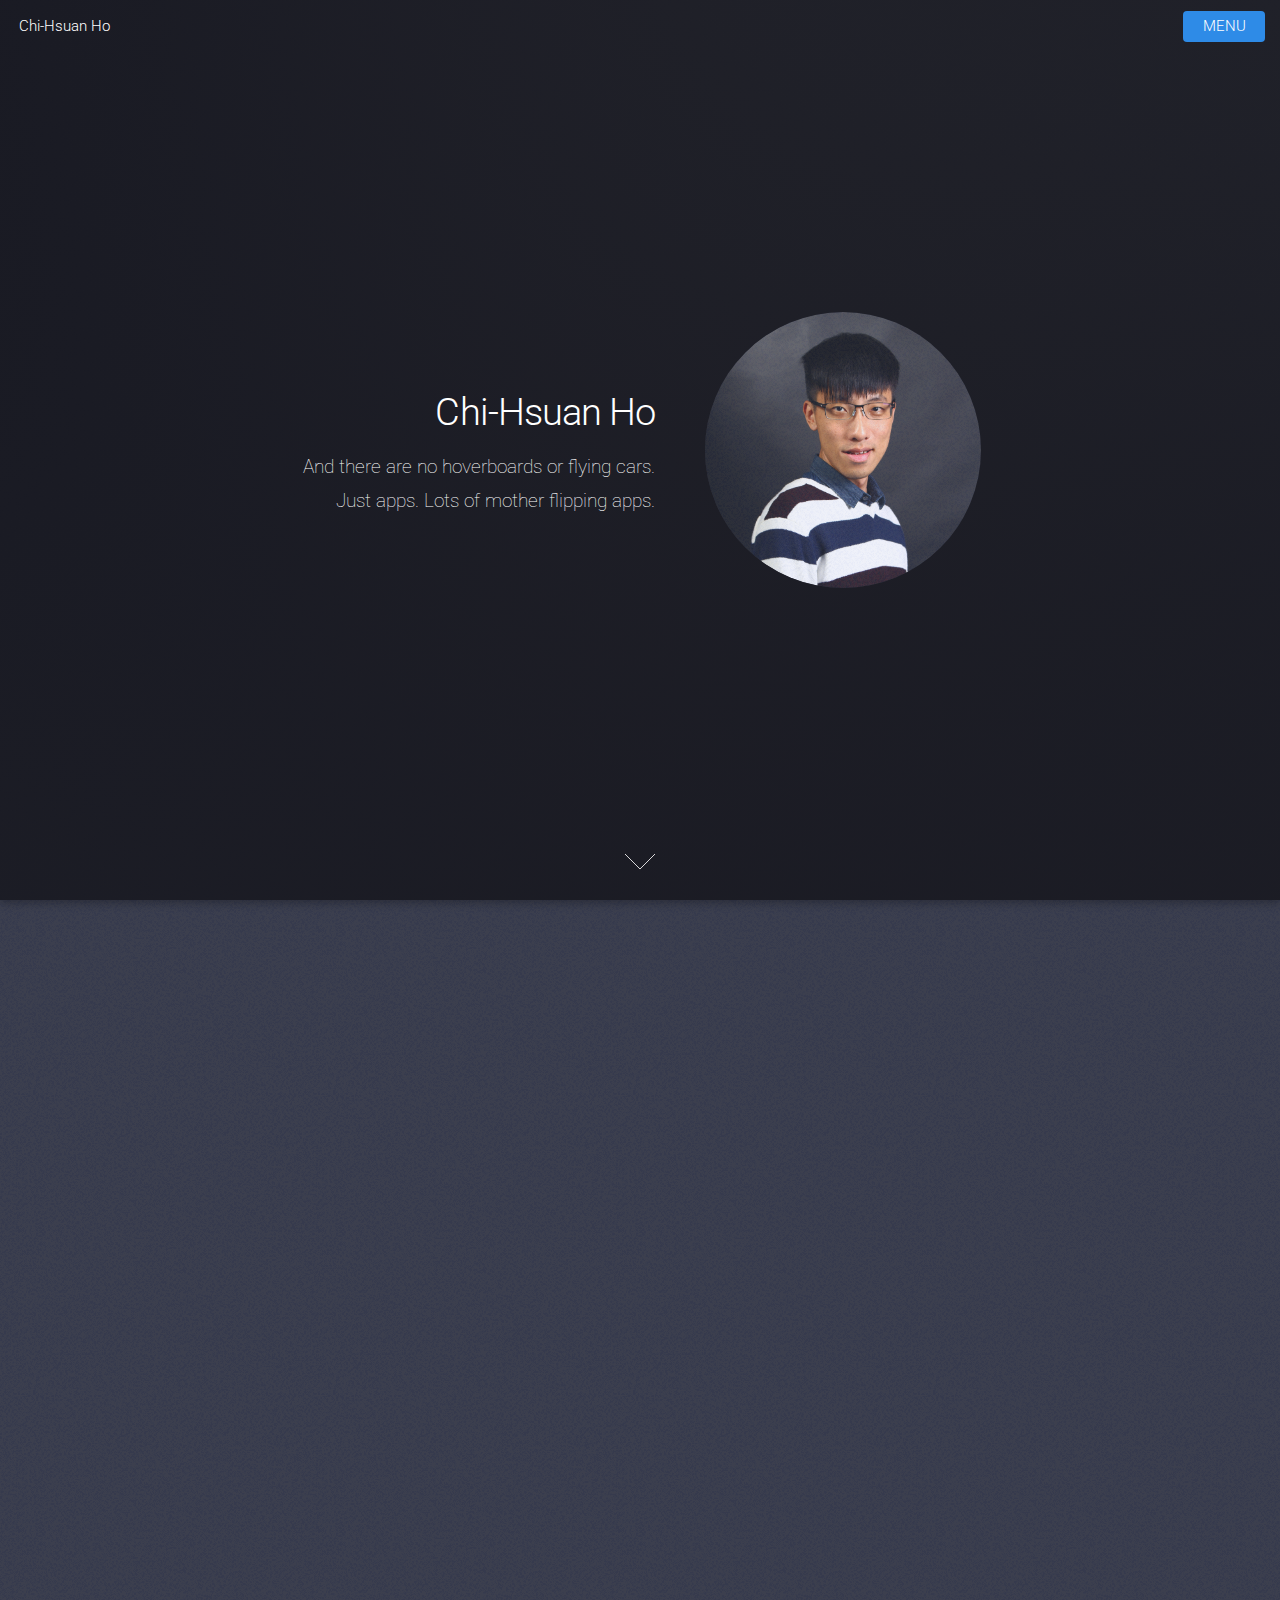
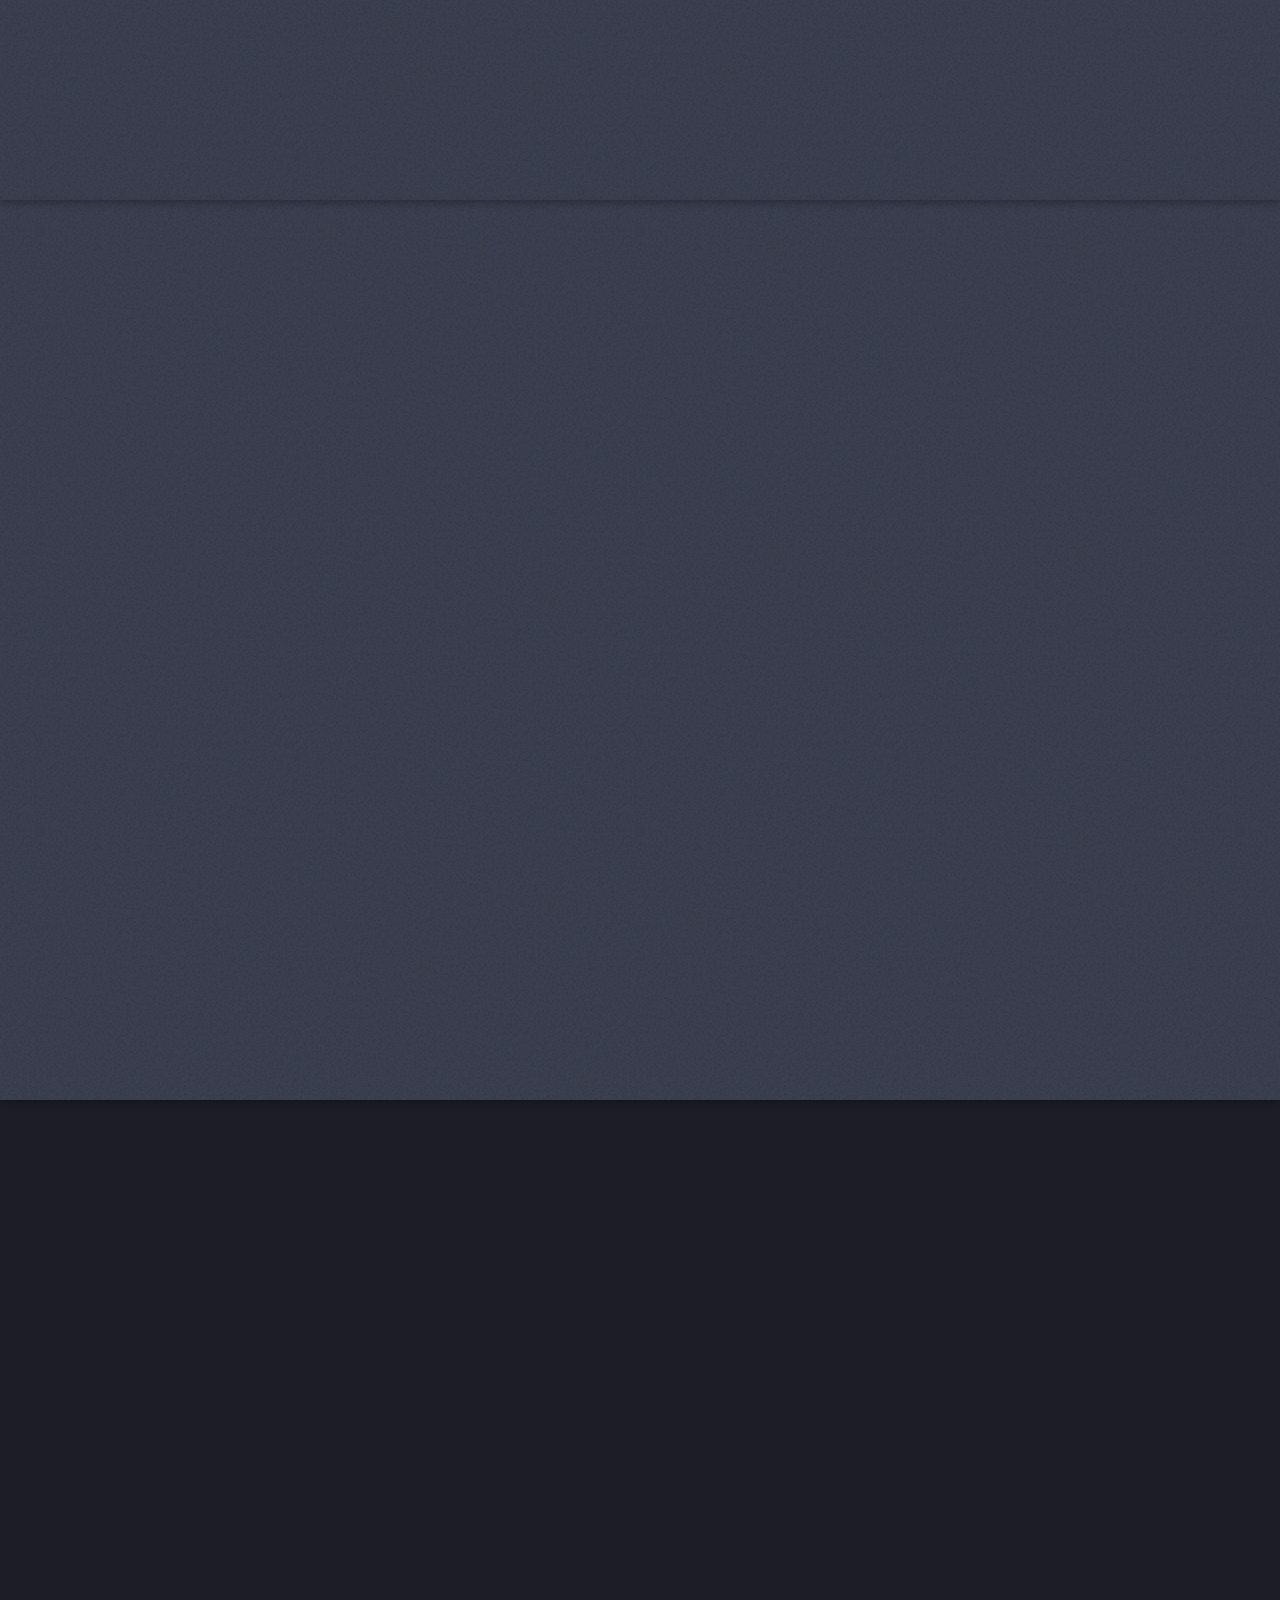
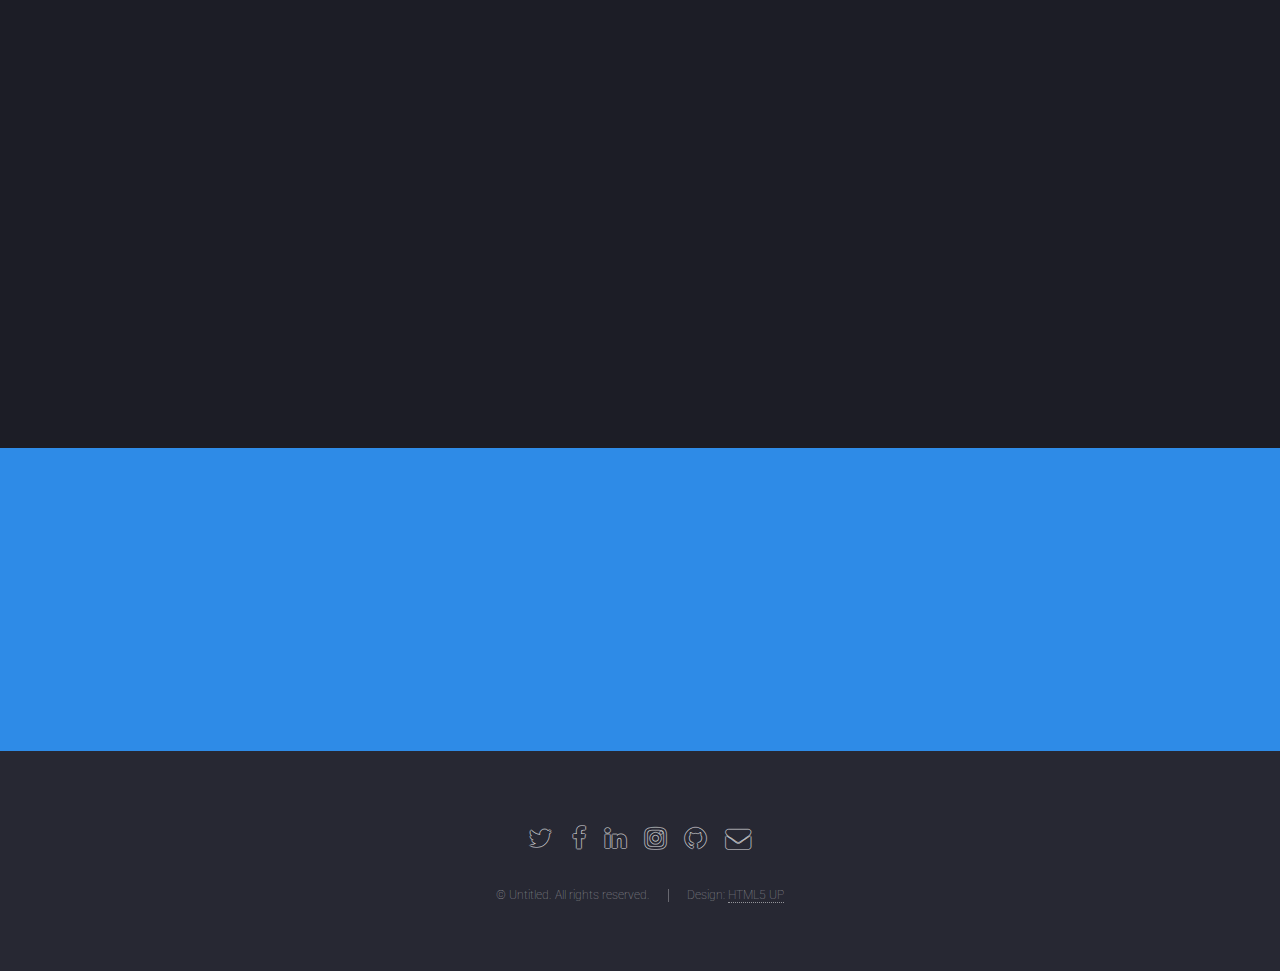
<file: Personal Webpage/landed/index.html>
<!DOCTYPE HTML>
<!--
	Landed by HTML5 UP
	html5up.net | @ajlkn
	Free for personal and commercial use under the CCA 3.0 license (html5up.net/license)
-->
<html>
	<head>
		<title>Chi-Hsuan Ho</title>
		<meta charset="utf-8" />
		<meta name="viewport" content="width=device-width, initial-scale=1, user-scalable=no" />
		<link rel="stylesheet" href="assets/css/main.css" />
		<noscript><link rel="stylesheet" href="assets/css/noscript.css" /></noscript>
	</head>
	<body class="is-preload landing">
		<div id="page-wrapper">

			<!-- Header -->
				<header id="header">
					<h1 id="logo"><a href="index.html">Chi-Hsuan Ho</a></h1>
					<nav id="nav">
						<ul>
							<li>
								<a href="#" class="button primary">MENU</a>
								<ul>
									<li><a href="left-sidebar.html">Left Sidebar</a></li>
									<li><a href="right-sidebar.html">Right Sidebar</a></li>
									<li><a href="no-sidebar.html">No Sidebar</a></li>
									<li>
										<a href="#">Submenu</a>
										<ul>
											<li><a href="#">Option 1</a></li>
											<li><a href="#">Option 2</a></li>
											<li><a href="#">Option 3</a></li>
											<li><a href="#">Option 4</a></li>
										</ul>
									</li>
								</ul>
							</li>
						</ul>
					</nav>
				</header>

			<!-- Banner -->
				<section id="banner">
					<div class="content">
						<header>
							<h2>Chi-Hsuan Ho</h2>
							<p>And there are no hoverboards or flying cars.<br />
							Just apps. Lots of mother flipping apps.</p>
						</header>
						<span class="image"><img src="images/protait.jpg" alt="" /></span>
					</div>
					<a href="#two" class="goto-next scrolly">Next</a>
				</section>

			<!-- One 
				<section id="one" class="spotlight style1 bottom">
					<span class="image fit main"><img src="images/pic02.jpg" alt="" /></span>
					<div class="content">
						<div class="container">
							<div class="row">
								<div class="col-4 col-12-medium">
									<header>
										<h2>Odio faucibus ipsum integer consequat</h2>
										<p>Nascetur eu nibh vestibulum amet gravida nascetur praesent</p>
									</header>
								</div>
								<div class="col-4 col-12-medium">
									<p>Feugiat accumsan lorem eu ac lorem amet sed accumsan donec.
									Blandit orci porttitor semper. Arcu phasellus tortor enim mi
									nisi praesent dolor adipiscing. Integer mi sed nascetur cep aliquet
									augue varius tempus lobortis porttitor accumsan consequat
									adipiscing lorem dolor.</p>
								</div>
								<div class="col-4 col-12-medium">
									<p>Morbi enim nascetur et placerat lorem sed iaculis neque ante
									adipiscing adipiscing metus massa. Blandit orci porttitor semper.
									Arcu phasellus tortor enim mi mi nisi praesent adipiscing. Integer
									mi sed nascetur cep aliquet augue varius tempus. Feugiat lorem
									ipsum dolor nullam.</p>
								</div>
							</div>
						</div>
					</div>
					<a href="#two" class="goto-next scrolly">Next</a>
				</section>
			-->

			<!-- Two -->
				<section id="two" class="spotlight style2 right">
					<span class="image fit main"><img src="images/pic03.jpg" alt="" /></span>
					<div class="content">
						<header>
							<h2>Interdum amet non magna accumsan</h2>
							<p>Nunc commodo accumsan eget id nisi eu col volutpat magna</p>
						</header>
						<p>Feugiat accumsan lorem eu ac lorem amet ac arcu phasellus tortor enim mi mi nisi praesent adipiscing. Integer mi sed nascetur cep aliquet augue varius tempus lobortis porttitor lorem et accumsan consequat adipiscing lorem.</p>
						<ul class="actions">
							<li><a href="#" class="button">Learn More</a></li>
						</ul>
					</div>
					<a href="#three" class="goto-next scrolly">Next</a>
				</section>

			<!-- Three -->
				<section id="three" class="spotlight style3 left">
					<span class="image fit main bottom"><img src="images/pic04.jpg" alt="" /></span>
					<div class="content">
						<header>
							<h2>Interdum felis blandit praesent sed augue</h2>
							<p>Accumsan integer ultricies aliquam vel massa sapien phasellus</p>
						</header>
						<p>Feugiat accumsan lorem eu ac lorem amet ac arcu phasellus tortor enim mi mi nisi praesent adipiscing. Integer mi sed nascetur cep aliquet augue varius tempus lobortis porttitor lorem et accumsan consequat adipiscing lorem.</p>
						<ul class="actions">
							<li><a href="#" class="button">Learn More</a></li>
						</ul>
					</div>
					<a href="#four" class="goto-next scrolly">Next</a>
				</section>

			<!-- Four -->
				<section id="four" class="wrapper style1 special fade-up">
					<div class="container">
						<header class="major">
							<h2>Accumsan sed tempus adipiscing blandit</h2>
							<p>Iaculis ac volutpat vis non enim gravida nisi faucibus posuere arcu consequat</p>
						</header>
						<div class="box alt">
							<div class="row gtr-uniform">
								<section class="col-4 col-6-medium col-12-xsmall">
									<span class="icon alt major fa-area-chart"></span>
									<h3>Ipsum sed commodo</h3>
									<p>Feugiat accumsan lorem eu ac lorem amet accumsan donec. Blandit orci porttitor.</p>
								</section>
								<section class="col-4 col-6-medium col-12-xsmall">
									<span class="icon alt major fa-comment"></span>
									<h3>Eleifend lorem ornare</h3>
									<p>Feugiat accumsan lorem eu ac lorem amet accumsan donec. Blandit orci porttitor.</p>
								</section>
								<section class="col-4 col-6-medium col-12-xsmall">
									<span class="icon alt major fa-flask"></span>
									<h3>Cubilia cep lobortis</h3>
									<p>Feugiat accumsan lorem eu ac lorem amet accumsan donec. Blandit orci porttitor.</p>
								</section>
								<section class="col-4 col-6-medium col-12-xsmall">
									<span class="icon alt major fa-paper-plane"></span>
									<h3>Non semper interdum</h3>
									<p>Feugiat accumsan lorem eu ac lorem amet accumsan donec. Blandit orci porttitor.</p>
								</section>
								<section class="col-4 col-6-medium col-12-xsmall">
									<span class="icon alt major fa-file"></span>
									<h3>Odio laoreet accumsan</h3>
									<p>Feugiat accumsan lorem eu ac lorem amet accumsan donec. Blandit orci porttitor.</p>
								</section>
								<section class="col-4 col-6-medium col-12-xsmall">
									<span class="icon alt major fa-lock"></span>
									<h3>Massa arcu accumsan</h3>
									<p>Feugiat accumsan lorem eu ac lorem amet accumsan donec. Blandit orci porttitor.</p>
								</section>
							</div>
						</div>
						<footer class="major">
							<ul class="actions special">
								<li><a href="#" class="button">Magna sed feugiat</a></li>
							</ul>
						</footer>
					</div>
				</section>

			<!-- Five -->
				<section id="five" class="wrapper style2 special fade">
					<div class="container">
						<header>
							<h2>Magna faucibus lorem diam</h2>
							<p>Ante metus praesent faucibus ante integer id accumsan eleifend</p>
						</header>
						<form method="post" action="#" class="cta">
							<div class="row gtr-uniform gtr-50">
								<div class="col-8 col-12-xsmall"><input type="email" name="email" id="email" placeholder="Your Email Address" /></div>
								<div class="col-4 col-12-xsmall"><input type="submit" value="Get Started" class="fit primary" /></div>
							</div>
						</form>
					</div>
				</section>

			<!-- Footer -->
				<footer id="footer">
					<ul class="icons">
						<li><a href="#" class="icon alt fa-twitter"><span class="label">Twitter</span></a></li>
						<li><a href="#" class="icon alt fa-facebook"><span class="label">Facebook</span></a></li>
						<li><a href="#" class="icon alt fa-linkedin"><span class="label">LinkedIn</span></a></li>
						<li><a href="#" class="icon alt fa-instagram"><span class="label">Instagram</span></a></li>
						<li><a href="#" class="icon alt fa-github"><span class="label">GitHub</span></a></li>
						<li><a href="#" class="icon alt fa-envelope"><span class="label">Email</span></a></li>
					</ul>
					<ul class="copyright">
						<li>&copy; Untitled. All rights reserved.</li><li>Design: <a href="http://html5up.net">HTML5 UP</a></li>
					</ul>
				</footer>

		</div>

		<!-- Scripts -->
			<script src="assets/js/jquery.min.js"></script>
			<script src="assets/js/jquery.scrolly.min.js"></script>
			<script src="assets/js/jquery.dropotron.min.js"></script>
			<script src="assets/js/jquery.scrollex.min.js"></script>
			<script src="assets/js/browser.min.js"></script>
			<script src="assets/js/breakpoints.min.js"></script>
			<script src="assets/js/util.js"></script>
			<script src="assets/js/main.js"></script>

	</body>
</html>
</file>
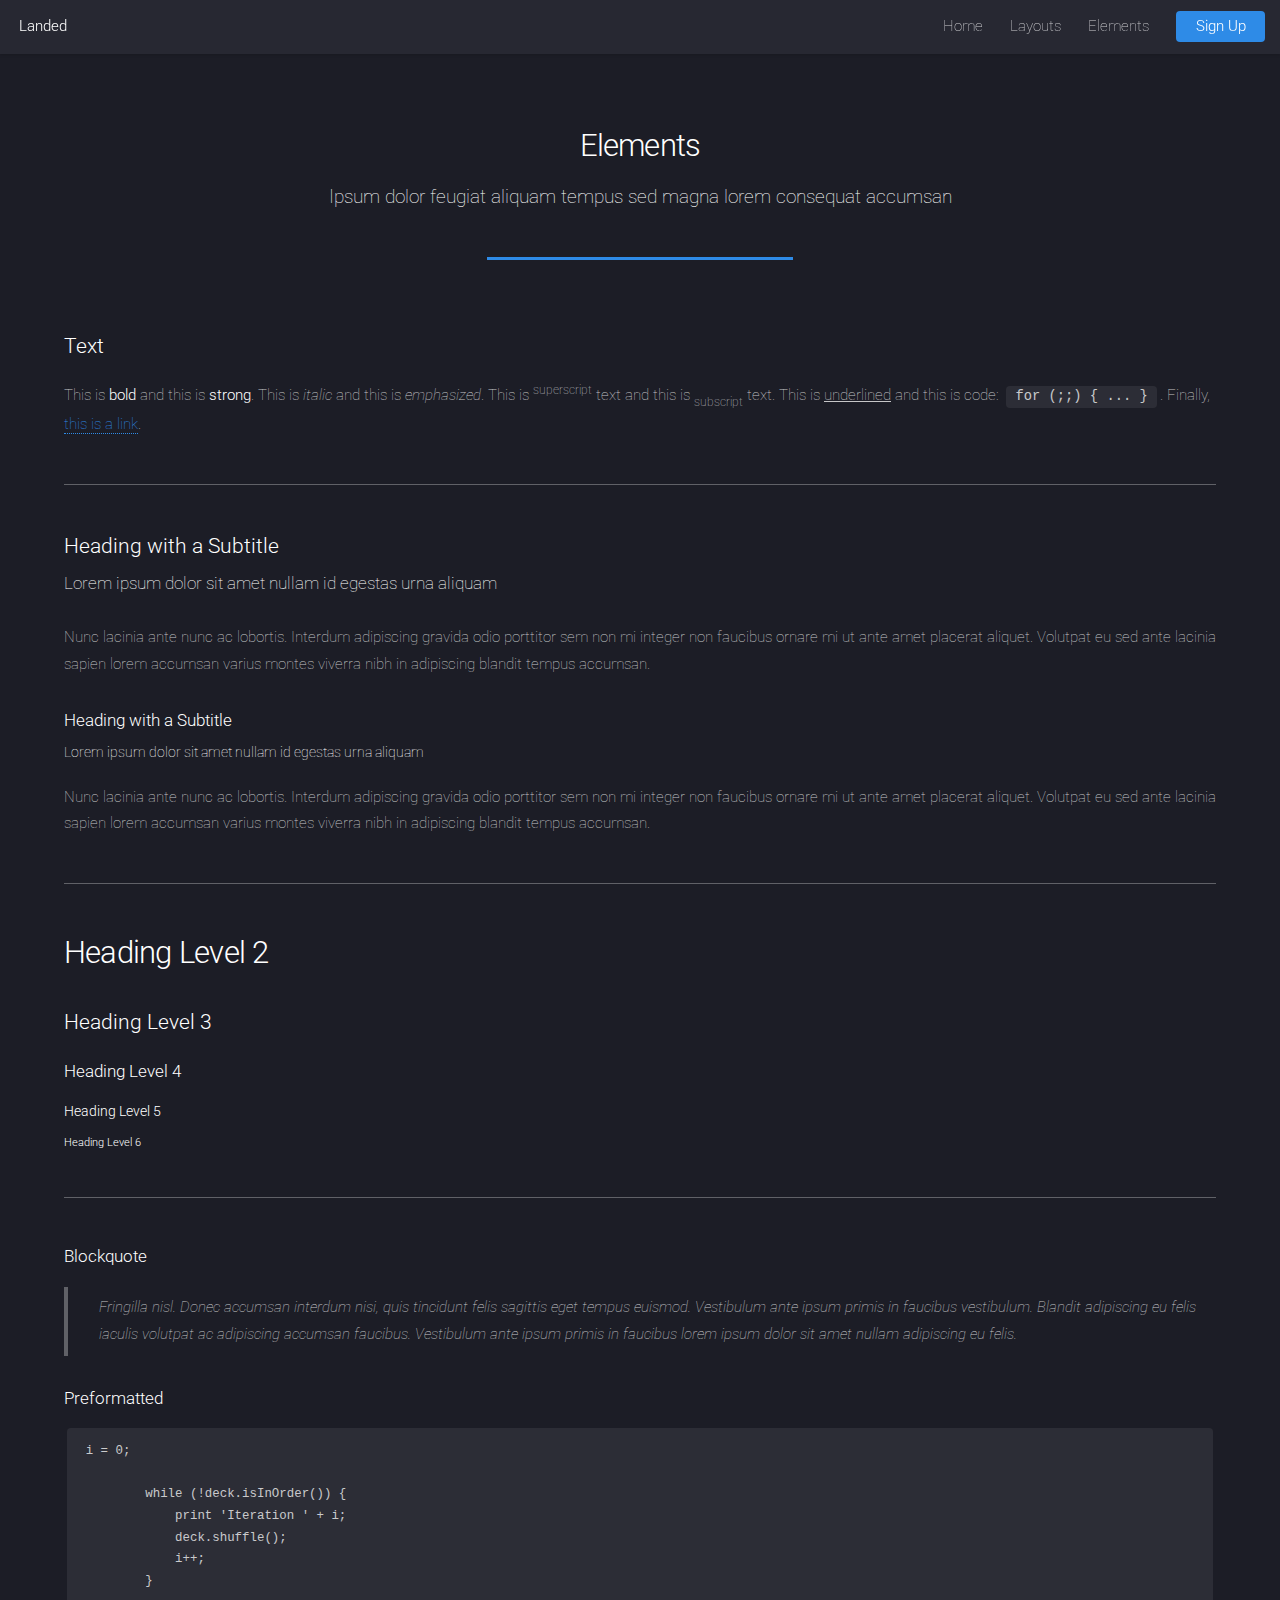
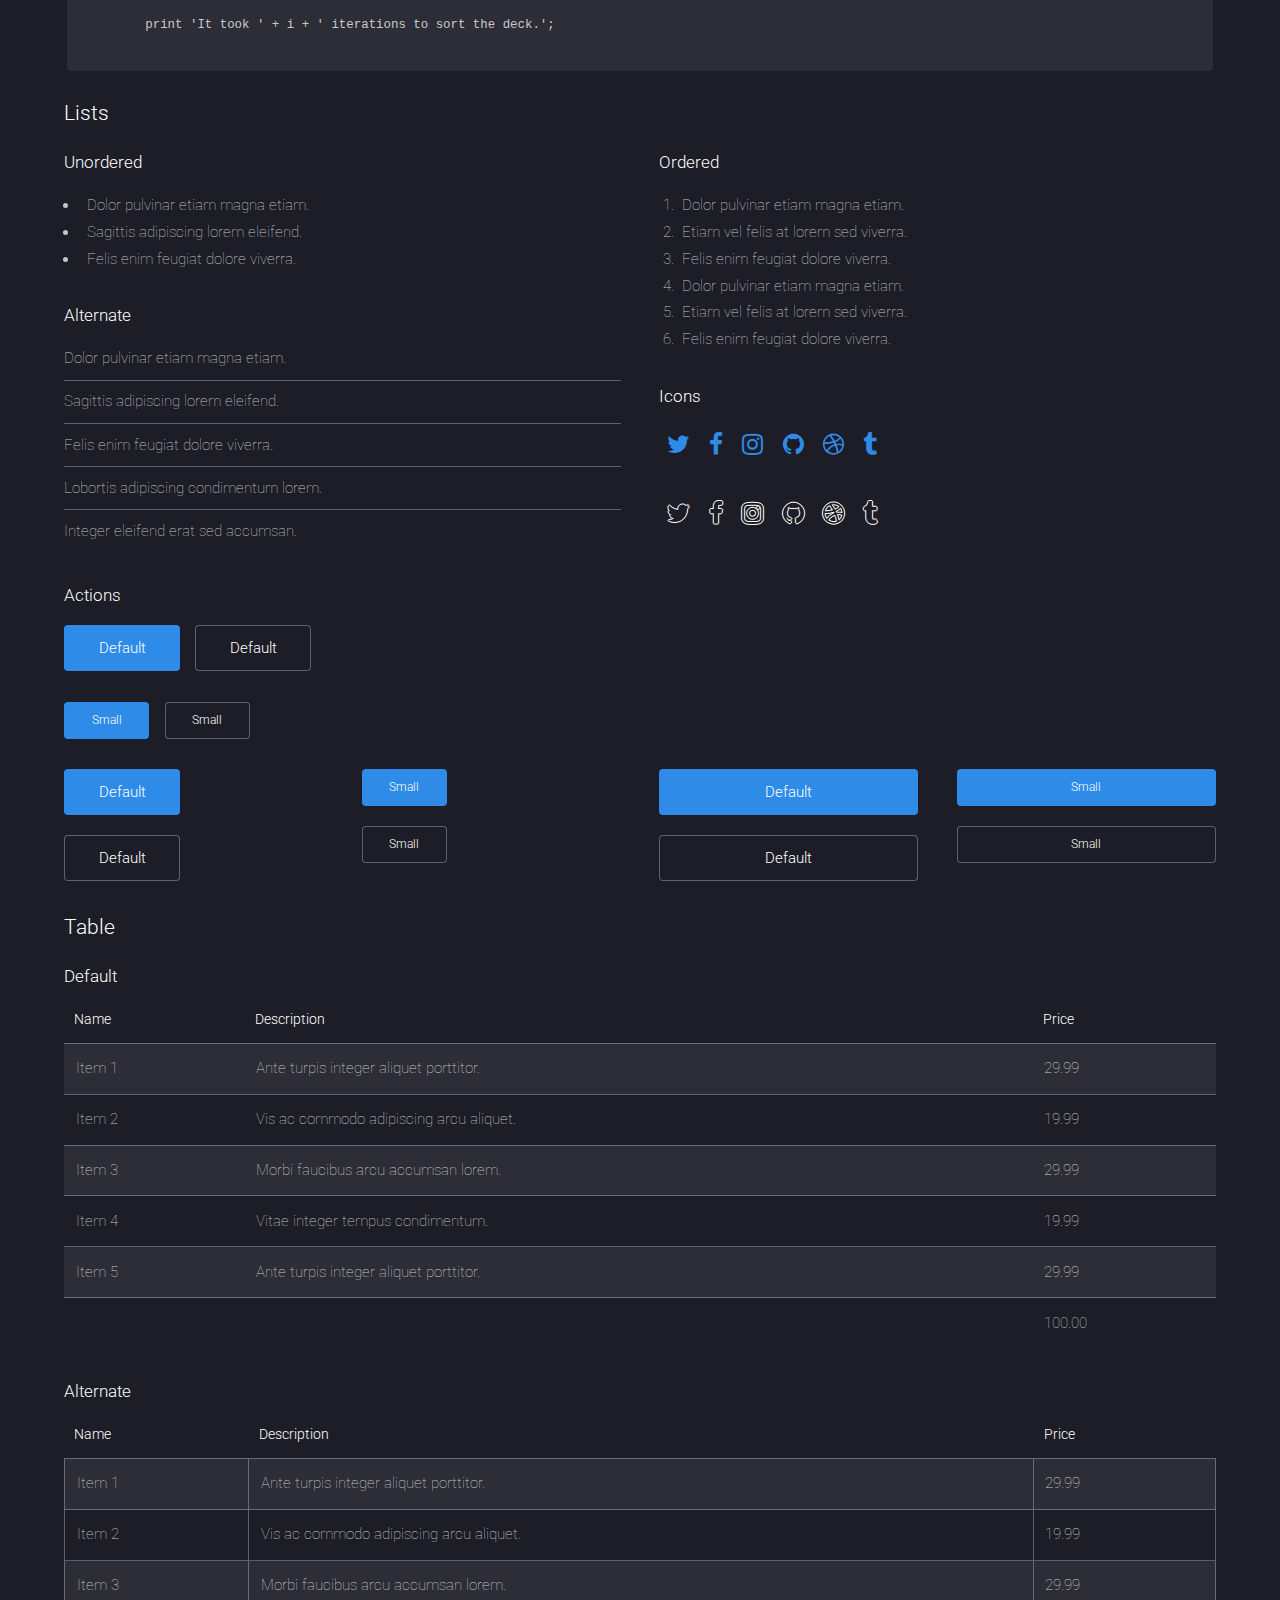
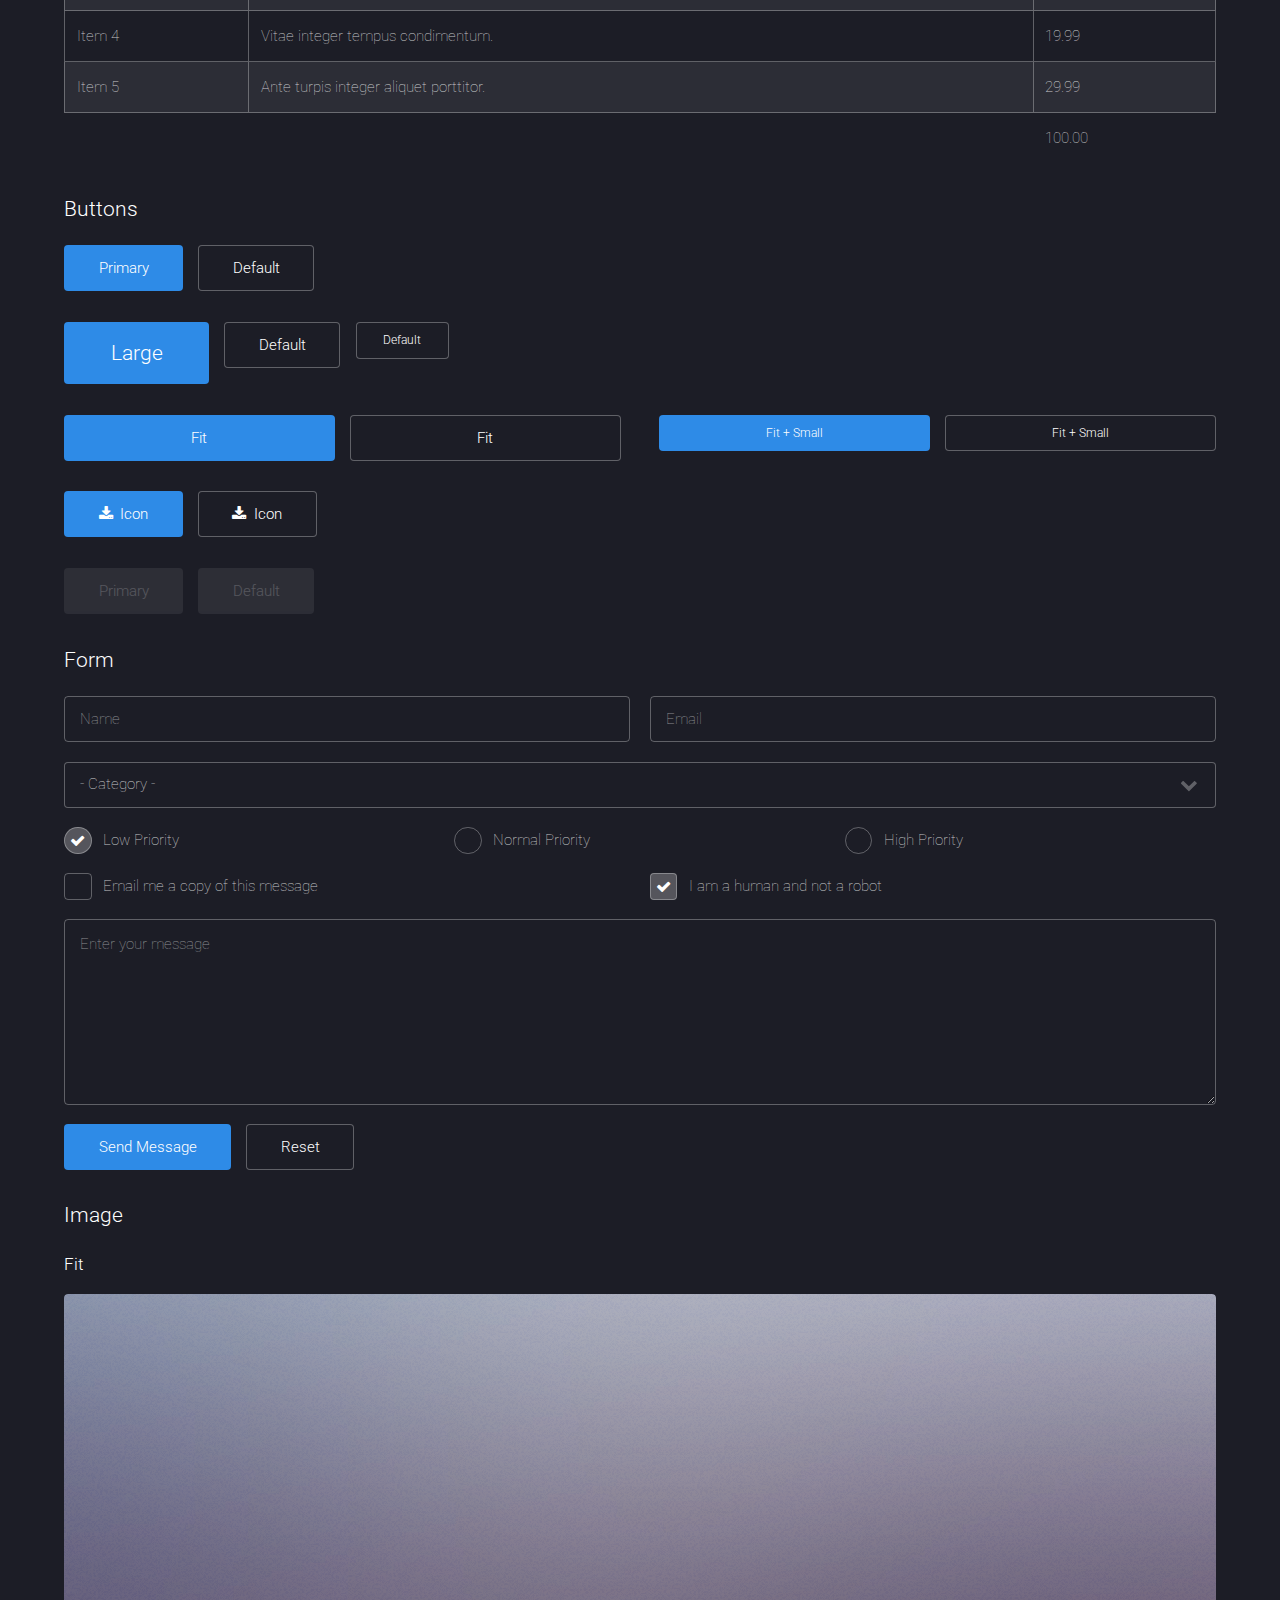
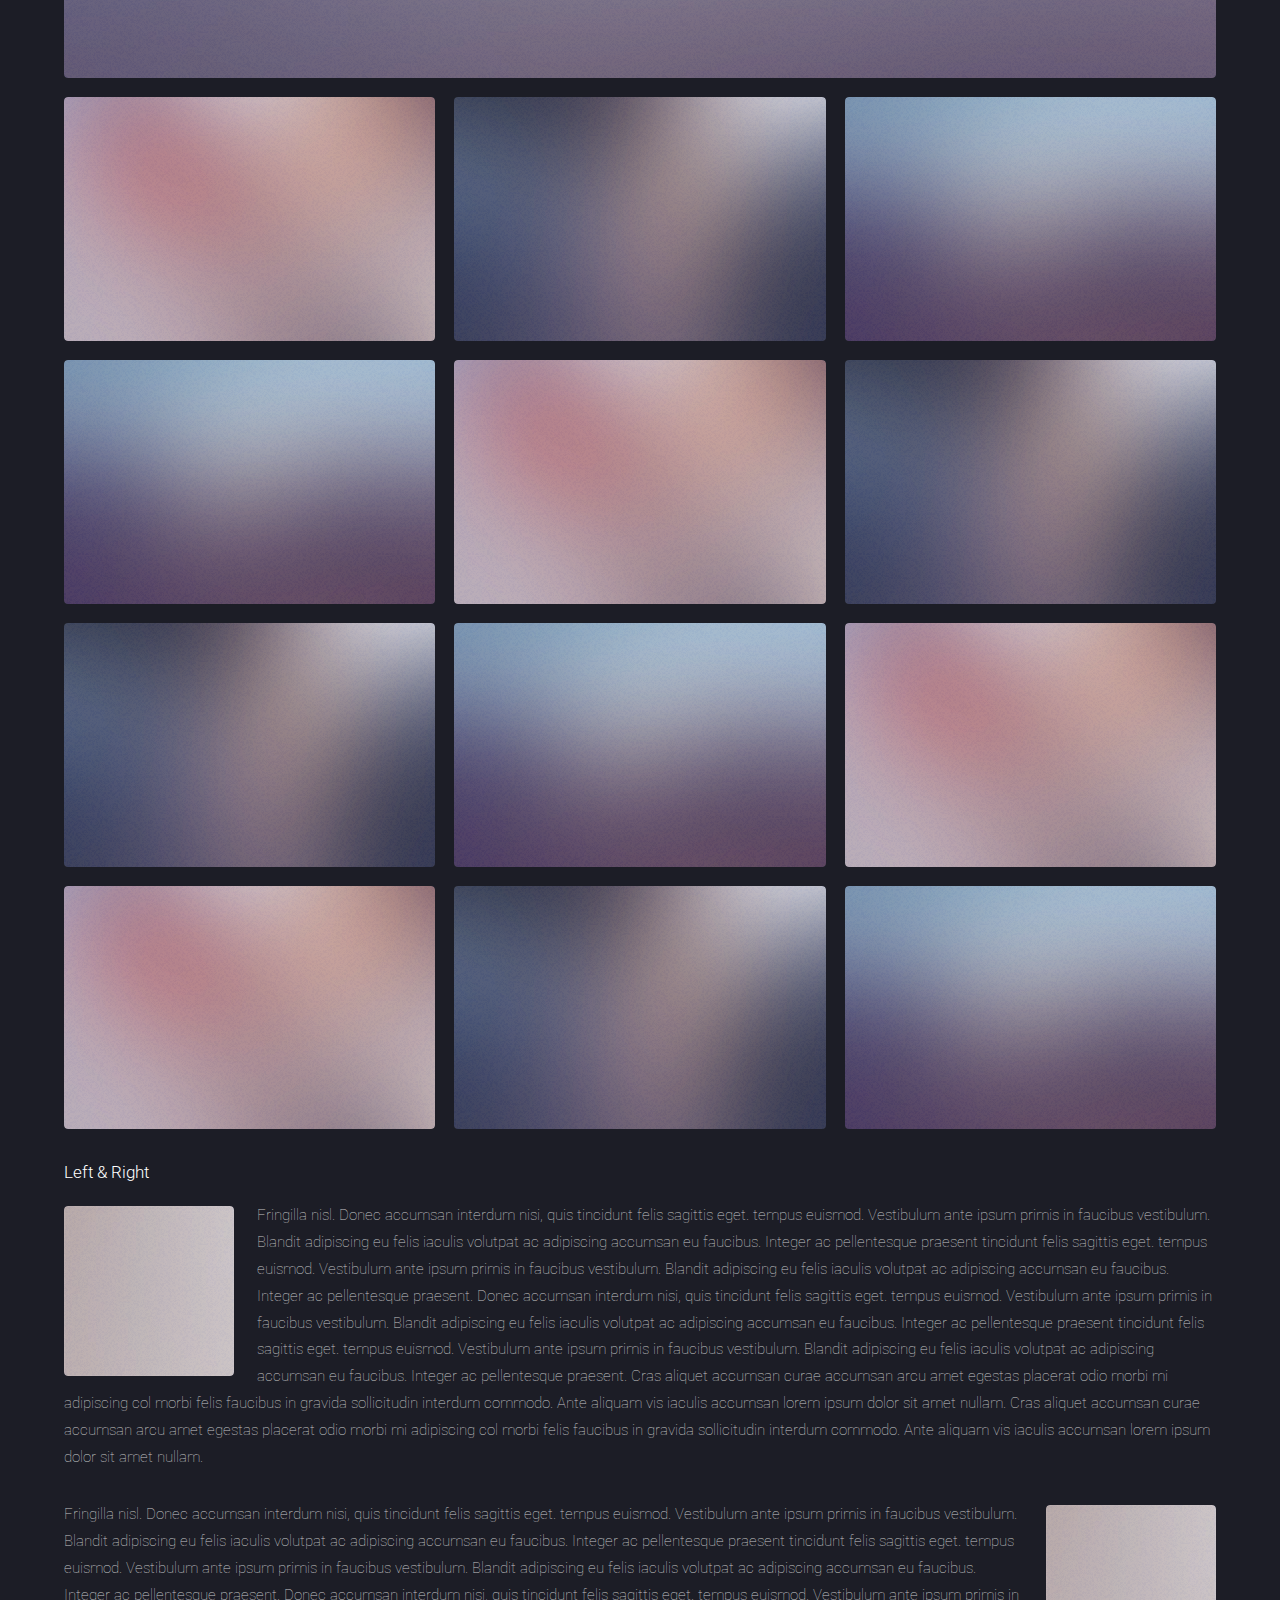
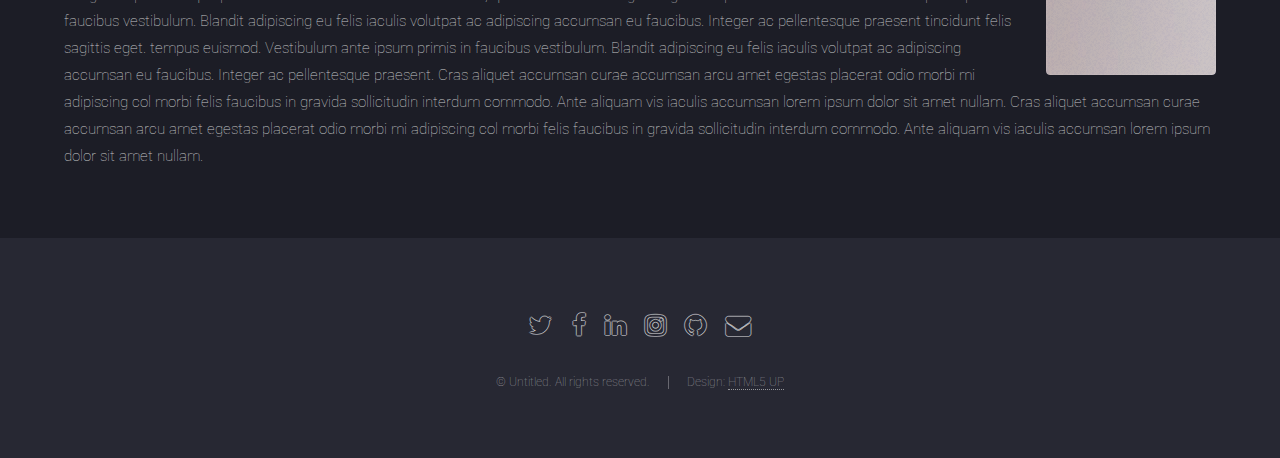
<file: Personal Webpage/landed/elements.html>
<!DOCTYPE HTML>
<!--
	Landed by HTML5 UP
	html5up.net | @ajlkn
	Free for personal and commercial use under the CCA 3.0 license (html5up.net/license)
-->
<html>
	<head>
		<title>Elements - Landed by HTML5 UP</title>
		<meta charset="utf-8" />
		<meta name="viewport" content="width=device-width, initial-scale=1, user-scalable=no" />
		<link rel="stylesheet" href="assets/css/main.css" />
		<noscript><link rel="stylesheet" href="assets/css/noscript.css" /></noscript>
	</head>
	<body class="is-preload">
		<div id="page-wrapper">

			<!-- Header -->
				<header id="header">
					<h1 id="logo"><a href="index.html">Landed</a></h1>
					<nav id="nav">
						<ul>
							<li><a href="index.html">Home</a></li>
							<li>
								<a href="#">Layouts</a>
								<ul>
									<li><a href="left-sidebar.html">Left Sidebar</a></li>
									<li><a href="right-sidebar.html">Right Sidebar</a></li>
									<li><a href="no-sidebar.html">No Sidebar</a></li>
									<li>
										<a href="#">Submenu</a>
										<ul>
											<li><a href="#">Option 1</a></li>
											<li><a href="#">Option 2</a></li>
											<li><a href="#">Option 3</a></li>
											<li><a href="#">Option 4</a></li>
										</ul>
									</li>
								</ul>
							</li>
							<li><a href="elements.html">Elements</a></li>
							<li><a href="#" class="button primary">Sign Up</a></li>
						</ul>
					</nav>
				</header>

			<!-- Main -->
				<div id="main" class="wrapper style1">
					<div class="container">
						<header class="major">
							<h2>Elements</h2>
							<p>Ipsum dolor feugiat aliquam tempus sed magna lorem consequat accumsan</p>
						</header>

						<!-- Text -->
							<section>
								<h3>Text</h3>
								<p>This is <b>bold</b> and this is <strong>strong</strong>. This is <i>italic</i> and this is <em>emphasized</em>.
								This is <sup>superscript</sup> text and this is <sub>subscript</sub> text.
								This is <u>underlined</u> and this is code: <code>for (;;) { ... }</code>. Finally, <a href="#">this is a link</a>.</p>

								<hr />

								<header>
									<h3>Heading with a Subtitle</h3>
									<p>Lorem ipsum dolor sit amet nullam id egestas urna aliquam</p>
								</header>
								<p>Nunc lacinia ante nunc ac lobortis. Interdum adipiscing gravida odio porttitor sem non mi integer non faucibus ornare mi ut ante amet placerat aliquet. Volutpat eu sed ante lacinia sapien lorem accumsan varius montes viverra nibh in adipiscing blandit tempus accumsan.</p>
								<header>
									<h4>Heading with a Subtitle</h4>
									<p>Lorem ipsum dolor sit amet nullam id egestas urna aliquam</p>
								</header>
								<p>Nunc lacinia ante nunc ac lobortis. Interdum adipiscing gravida odio porttitor sem non mi integer non faucibus ornare mi ut ante amet placerat aliquet. Volutpat eu sed ante lacinia sapien lorem accumsan varius montes viverra nibh in adipiscing blandit tempus accumsan.</p>

								<hr />

								<h2>Heading Level 2</h2>
								<h3>Heading Level 3</h3>
								<h4>Heading Level 4</h4>
								<h5>Heading Level 5</h5>
								<h6>Heading Level 6</h6>

								<hr />

								<h4>Blockquote</h4>
								<blockquote>Fringilla nisl. Donec accumsan interdum nisi, quis tincidunt felis sagittis eget tempus euismod. Vestibulum ante ipsum primis in faucibus vestibulum. Blandit adipiscing eu felis iaculis volutpat ac adipiscing accumsan faucibus. Vestibulum ante ipsum primis in faucibus lorem ipsum dolor sit amet nullam adipiscing eu felis.</blockquote>

								<h4>Preformatted</h4>
								<pre><code>i = 0;

	while (!deck.isInOrder()) {
	    print 'Iteration ' + i;
	    deck.shuffle();
	    i++;
	}

	print 'It took ' + i + ' iterations to sort the deck.';
	</code></pre>
							</section>

						<!-- Lists -->
							<section>
								<h3>Lists</h3>
								<div class="row">
									<div class="col-6 col-12-xsmall">

										<h4>Unordered</h4>
										<ul>
											<li>Dolor pulvinar etiam magna etiam.</li>
											<li>Sagittis adipiscing lorem eleifend.</li>
											<li>Felis enim feugiat dolore viverra.</li>
										</ul>

										<h4>Alternate</h4>
										<ul class="alt">
											<li>Dolor pulvinar etiam magna etiam.</li>
											<li>Sagittis adipiscing lorem eleifend.</li>
											<li>Felis enim feugiat dolore viverra.</li>
											<li>Lobortis adipiscing condimentum lorem.</li>
											<li>Integer eleifend erat sed accumsan.</li>
										</ul>

									</div>
									<div class="col-6 col-12-xsmall">

										<h4>Ordered</h4>
										<ol>
											<li>Dolor pulvinar etiam magna etiam.</li>
											<li>Etiam vel felis at lorem sed viverra.</li>
											<li>Felis enim feugiat dolore viverra.</li>
											<li>Dolor pulvinar etiam magna etiam.</li>
											<li>Etiam vel felis at lorem sed viverra.</li>
											<li>Felis enim feugiat dolore viverra.</li>
										</ol>

										<h4>Icons</h4>
										<ul class="icons">
											<li><a href="#" class="icon fa-twitter"><span class="label">Twitter</span></a></li>
											<li><a href="#" class="icon fa-facebook"><span class="label">Facebook</span></a></li>
											<li><a href="#" class="icon fa-instagram"><span class="label">Instagram</span></a></li>
											<li><a href="#" class="icon fa-github"><span class="label">Github</span></a></li>
											<li><a href="#" class="icon fa-dribbble"><span class="label">Dribbble</span></a></li>
											<li><a href="#" class="icon fa-tumblr"><span class="label">Tumblr</span></a></li>
										</ul>
										<ul class="icons">
											<li><a href="#" class="icon alt fa-twitter"><span class="label">Twitter</span></a></li>
											<li><a href="#" class="icon alt fa-facebook"><span class="label">Facebook</span></a></li>
											<li><a href="#" class="icon alt fa-instagram"><span class="label">Instagram</span></a></li>
											<li><a href="#" class="icon alt fa-github"><span class="label">Github</span></a></li>
											<li><a href="#" class="icon alt fa-dribbble"><span class="label">Dribbble</span></a></li>
											<li><a href="#" class="icon alt fa-tumblr"><span class="label">Tumblr</span></a></li>
										</ul>

									</div>
								</div>

								<h4>Actions</h4>
								<ul class="actions">
									<li><a href="#" class="button primary">Default</a></li>
									<li><a href="#" class="button">Default</a></li>
								</ul>
								<ul class="actions small">
									<li><a href="#" class="button primary small">Small</a></li>
									<li><a href="#" class="button small">Small</a></li>
								</ul>
								<div class="row">
									<div class="col-3 col-6-medium col-12-xsmall">
										<ul class="actions stacked">
											<li><a href="#" class="button primary">Default</a></li>
											<li><a href="#" class="button">Default</a></li>
										</ul>
									</div>
									<div class="col-3 col-6-medium col-12-xsmall">
										<ul class="actions stacked">
											<li><a href="#" class="button primary small">Small</a></li>
											<li><a href="#" class="button small">Small</a></li>
										</ul>
									</div>
									<div class="col-3 col-6-medium col-12-xsmall">
										<ul class="actions stacked">
											<li><a href="#" class="button primary fit">Default</a></li>
											<li><a href="#" class="button fit">Default</a></li>
										</ul>
									</div>
									<div class="col-3 col-6-medium col-12-xsmall">
										<ul class="actions stacked">
											<li><a href="#" class="button primary small fit">Small</a></li>
											<li><a href="#" class="button small fit">Small</a></li>
										</ul>
									</div>
								</div>
							</section>

						<!-- Table -->
							<section>
								<h3>Table</h3>
								<h4>Default</h4>
								<div class="table-wrapper">
									<table>
										<thead>
											<tr>
												<th>Name</th>
												<th>Description</th>
												<th>Price</th>
											</tr>
										</thead>
										<tbody>
											<tr>
												<td>Item 1</td>
												<td>Ante turpis integer aliquet porttitor.</td>
												<td>29.99</td>
											</tr>
											<tr>
												<td>Item 2</td>
												<td>Vis ac commodo adipiscing arcu aliquet.</td>
												<td>19.99</td>
											</tr>
											<tr>
												<td>Item 3</td>
												<td> Morbi faucibus arcu accumsan lorem.</td>
												<td>29.99</td>
											</tr>
											<tr>
												<td>Item 4</td>
												<td>Vitae integer tempus condimentum.</td>
												<td>19.99</td>
											</tr>
											<tr>
												<td>Item 5</td>
												<td>Ante turpis integer aliquet porttitor.</td>
												<td>29.99</td>
											</tr>
										</tbody>
										<tfoot>
											<tr>
												<td colspan="2"></td>
												<td>100.00</td>
											</tr>
										</tfoot>
									</table>
								</div>
								<h4>Alternate</h4>
								<div class="table-wrapper">
									<table class="alt">
										<thead>
											<tr>
												<th>Name</th>
												<th>Description</th>
												<th>Price</th>
											</tr>
										</thead>
										<tbody>
											<tr>
												<td>Item 1</td>
												<td>Ante turpis integer aliquet porttitor.</td>
												<td>29.99</td>
											</tr>
											<tr>
												<td>Item 2</td>
												<td>Vis ac commodo adipiscing arcu aliquet.</td>
												<td>19.99</td>
											</tr>
											<tr>
												<td>Item 3</td>
												<td> Morbi faucibus arcu accumsan lorem.</td>
												<td>29.99</td>
											</tr>
											<tr>
												<td>Item 4</td>
												<td>Vitae integer tempus condimentum.</td>
												<td>19.99</td>
											</tr>
											<tr>
												<td>Item 5</td>
												<td>Ante turpis integer aliquet porttitor.</td>
												<td>29.99</td>
											</tr>
										</tbody>
										<tfoot>
											<tr>
												<td colspan="2"></td>
												<td>100.00</td>
											</tr>
										</tfoot>
									</table>
								</div>
							</section>

						<!-- Buttons -->
							<section>
								<h3>Buttons</h3>
								<ul class="actions">
									<li><a href="#" class="button primary">Primary</a></li>
									<li><a href="#" class="button">Default</a></li>
								</ul>
								<ul class="actions">
									<li><a href="#" class="button primary large">Large</a></li>
									<li><a href="#" class="button">Default</a></li>
									<li><a href="#" class="button small">Default</a></li>
								</ul>
								<div class="row">
									<div class="col-6 col-12-xsmall">
										<ul class="actions fit">
											<li><a href="#" class="button primary fit">Fit</a></li>
											<li><a href="#" class="button fit">Fit</a></li>
										</ul>
									</div>
									<div class="col-6 col-12-xsmall">
										<ul class="actions fit small">
											<li><a href="#" class="button primary fit small">Fit + Small</a></li>
											<li><a href="#" class="button fit small">Fit + Small</a></li>
										</ul>
									</div>
								</div>
								<ul class="actions">
									<li><a href="#" class="button primary icon fa-download">Icon</a></li>
									<li><a href="#" class="button icon fa-download">Icon</a></li>
								</ul>
								<ul class="actions">
									<li><span class="button primary disabled">Primary</span></li>
									<li><span class="button disabled">Default</span></li>
								</ul>
							</section>

						<!-- Form -->
							<section>
								<h3>Form</h3>
								<form method="post" action="#">
									<div class="row gtr-uniform gtr-50">
										<div class="col-6 col-12-xsmall">
											<input type="text" name="name" id="name" value="" placeholder="Name" />
										</div>
										<div class="col-6 col-12-xsmall">
											<input type="email" name="email" id="email" value="" placeholder="Email" />
										</div>
										<div class="col-12">
											<select name="category" id="category">
												<option value="">- Category -</option>
												<option value="1">Manufacturing</option>
												<option value="1">Shipping</option>
												<option value="1">Administration</option>
												<option value="1">Human Resources</option>
											</select>
										</div>
										<div class="col-4 col-12-medium">
											<input type="radio" id="priority-low" name="priority" checked>
											<label for="priority-low">Low Priority</label>
										</div>
										<div class="col-4 col-12-medium">
											<input type="radio" id="priority-normal" name="priority">
											<label for="priority-normal">Normal Priority</label>
										</div>
										<div class="col-4 col-12-medium">
											<input type="radio" id="priority-high" name="priority">
											<label for="priority-high">High Priority</label>
										</div>
										<div class="col-6 col-12-medium">
											<input type="checkbox" id="copy" name="copy">
											<label for="copy">Email me a copy of this message</label>
										</div>
										<div class="col-6 col-12-medium">
											<input type="checkbox" id="human" name="human" checked>
											<label for="human">I am a human and not a robot</label>
										</div>
										<div class="col-12">
											<textarea name="message" id="message" placeholder="Enter your message" rows="6"></textarea>
										</div>
										<div class="col-12">
											<ul class="actions">
												<li><input type="submit" value="Send Message" class="primary" /></li>
												<li><input type="reset" value="Reset" /></li>
											</ul>
										</div>
									</div>
								</form>
							</section>

						<!-- Image -->
							<section>
								<h3>Image</h3>
								<h4>Fit</h4>
								<div class="box alt">
									<div class="row gtr-50 gtr-uniform">
										<div class="col-12"><span class="image fit"><img src="images/pic07.jpg" alt="" /></span></div>
										<div class="col-4 col-6-xsmall"><span class="image fit"><img src="images/pic02.jpg" alt="" /></span></div>
										<div class="col-4 col-6-xsmall"><span class="image fit"><img src="images/pic03.jpg" alt="" /></span></div>
										<div class="col-4 col-6-xsmall"><span class="image fit"><img src="images/pic04.jpg" alt="" /></span></div>
										<div class="col-4 col-6-xsmall"><span class="image fit"><img src="images/pic04.jpg" alt="" /></span></div>
										<div class="col-4 col-6-xsmall"><span class="image fit"><img src="images/pic02.jpg" alt="" /></span></div>
										<div class="col-4 col-6-xsmall"><span class="image fit"><img src="images/pic03.jpg" alt="" /></span></div>
										<div class="col-4 col-6-xsmall"><span class="image fit"><img src="images/pic03.jpg" alt="" /></span></div>
										<div class="col-4 col-6-xsmall"><span class="image fit"><img src="images/pic04.jpg" alt="" /></span></div>
										<div class="col-4 col-6-xsmall"><span class="image fit"><img src="images/pic02.jpg" alt="" /></span></div>
										<div class="col-4 col-6-xsmall"><span class="image fit"><img src="images/pic02.jpg" alt="" /></span></div>
										<div class="col-4 col-6-xsmall"><span class="image fit"><img src="images/pic03.jpg" alt="" /></span></div>
										<div class="col-4 col-6-xsmall"><span class="image fit"><img src="images/pic04.jpg" alt="" /></span></div>
									</div>
								</div>

								<h4>Left &amp; Right</h4>
								<p><span class="image left"><img src="images/pic08.jpg" alt="" /></span>Fringilla nisl. Donec accumsan interdum nisi, quis tincidunt felis sagittis eget. tempus euismod. Vestibulum ante ipsum primis in faucibus vestibulum. Blandit adipiscing eu felis iaculis volutpat ac adipiscing accumsan eu faucibus. Integer ac pellentesque praesent tincidunt felis sagittis eget. tempus euismod. Vestibulum ante ipsum primis in faucibus vestibulum. Blandit adipiscing eu felis iaculis volutpat ac adipiscing accumsan eu faucibus. Integer ac pellentesque praesent. Donec accumsan interdum nisi, quis tincidunt felis sagittis eget. tempus euismod. Vestibulum ante ipsum primis in faucibus vestibulum. Blandit adipiscing eu felis iaculis volutpat ac adipiscing accumsan eu faucibus. Integer ac pellentesque praesent tincidunt felis sagittis eget. tempus euismod. Vestibulum ante ipsum primis in faucibus vestibulum. Blandit adipiscing eu felis iaculis volutpat ac adipiscing accumsan eu faucibus. Integer ac pellentesque praesent. Cras aliquet accumsan curae accumsan arcu amet egestas placerat odio morbi mi adipiscing col morbi felis faucibus in gravida sollicitudin interdum commodo. Ante aliquam vis iaculis accumsan lorem ipsum dolor sit amet nullam. Cras aliquet accumsan curae accumsan arcu amet egestas placerat odio morbi mi adipiscing col morbi felis faucibus in gravida sollicitudin interdum commodo. Ante aliquam vis iaculis accumsan lorem ipsum dolor sit amet nullam.</p>
								<p><span class="image right"><img src="images/pic08.jpg" alt="" /></span>Fringilla nisl. Donec accumsan interdum nisi, quis tincidunt felis sagittis eget. tempus euismod. Vestibulum ante ipsum primis in faucibus vestibulum. Blandit adipiscing eu felis iaculis volutpat ac adipiscing accumsan eu faucibus. Integer ac pellentesque praesent tincidunt felis sagittis eget. tempus euismod. Vestibulum ante ipsum primis in faucibus vestibulum. Blandit adipiscing eu felis iaculis volutpat ac adipiscing accumsan eu faucibus. Integer ac pellentesque praesent. Donec accumsan interdum nisi, quis tincidunt felis sagittis eget. tempus euismod. Vestibulum ante ipsum primis in faucibus vestibulum. Blandit adipiscing eu felis iaculis volutpat ac adipiscing accumsan eu faucibus. Integer ac pellentesque praesent tincidunt felis sagittis eget. tempus euismod. Vestibulum ante ipsum primis in faucibus vestibulum. Blandit adipiscing eu felis iaculis volutpat ac adipiscing accumsan eu faucibus. Integer ac pellentesque praesent. Cras aliquet accumsan curae accumsan arcu amet egestas placerat odio morbi mi adipiscing col morbi felis faucibus in gravida sollicitudin interdum commodo. Ante aliquam vis iaculis accumsan lorem ipsum dolor sit amet nullam. Cras aliquet accumsan curae accumsan arcu amet egestas placerat odio morbi mi adipiscing col morbi felis faucibus in gravida sollicitudin interdum commodo. Ante aliquam vis iaculis accumsan lorem ipsum dolor sit amet nullam.</p>
							</section>

					</div>
				</div>

			<!-- Footer -->
				<footer id="footer">
					<ul class="icons">
						<li><a href="#" class="icon alt fa-twitter"><span class="label">Twitter</span></a></li>
						<li><a href="#" class="icon alt fa-facebook"><span class="label">Facebook</span></a></li>
						<li><a href="#" class="icon alt fa-linkedin"><span class="label">LinkedIn</span></a></li>
						<li><a href="#" class="icon alt fa-instagram"><span class="label">Instagram</span></a></li>
						<li><a href="#" class="icon alt fa-github"><span class="label">GitHub</span></a></li>
						<li><a href="#" class="icon alt fa-envelope"><span class="label">Email</span></a></li>
					</ul>
					<ul class="copyright">
						<li>&copy; Untitled. All rights reserved.</li><li>Design: <a href="http://html5up.net">HTML5 UP</a></li>
					</ul>
				</footer>

		</div>

		<!-- Scripts -->
			<script src="assets/js/jquery.min.js"></script>
			<script src="assets/js/jquery.scrolly.min.js"></script>
			<script src="assets/js/jquery.dropotron.min.js"></script>
			<script src="assets/js/jquery.scrollex.min.js"></script>
			<script src="assets/js/browser.min.js"></script>
			<script src="assets/js/breakpoints.min.js"></script>
			<script src="assets/js/util.js"></script>
			<script src="assets/js/main.js"></script>

	</body>
</html>
</file>
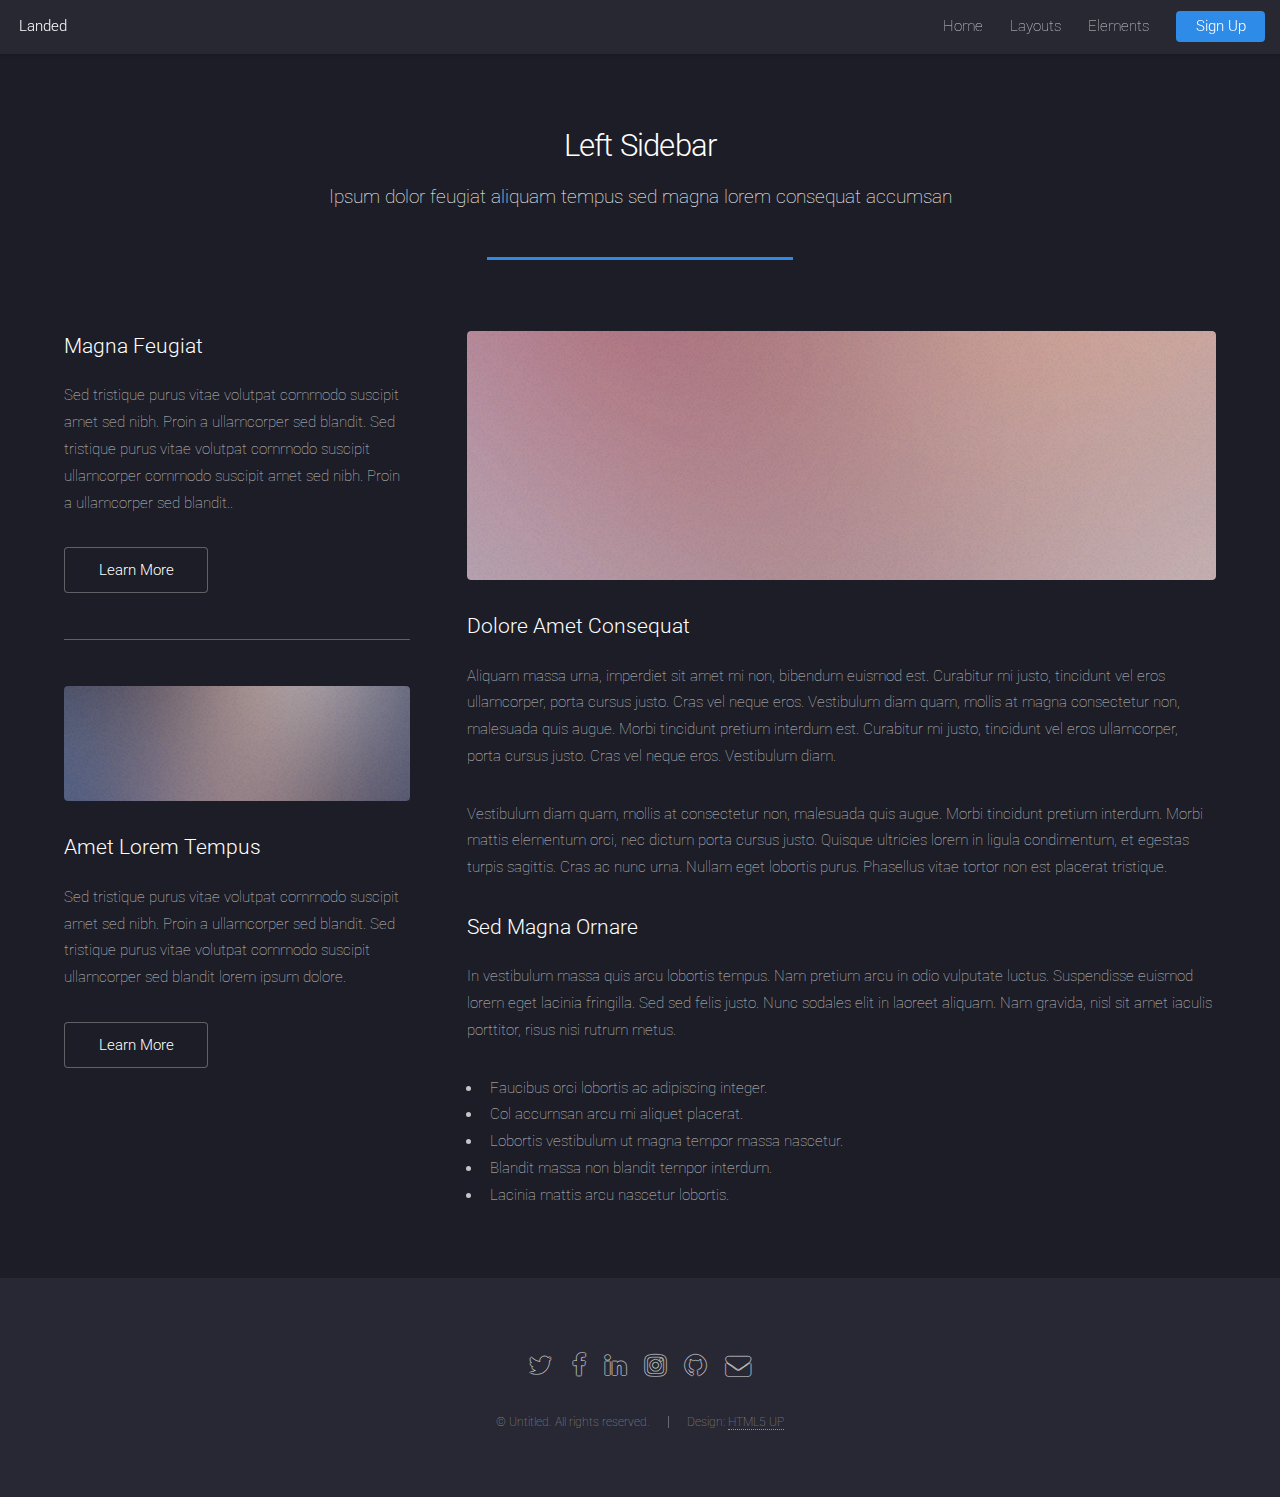
<file: Personal Webpage/landed/left-sidebar.html>
<!DOCTYPE HTML>
<!--
	Landed by HTML5 UP
	html5up.net | @ajlkn
	Free for personal and commercial use under the CCA 3.0 license (html5up.net/license)
-->
<html>
	<head>
		<title>Left Sidebar - Landed by HTML5 UP</title>
		<meta charset="utf-8" />
		<meta name="viewport" content="width=device-width, initial-scale=1, user-scalable=no" />
		<link rel="stylesheet" href="assets/css/main.css" />
		<noscript><link rel="stylesheet" href="assets/css/noscript.css" /></noscript>
	</head>
	<body class="is-preload">
		<div id="page-wrapper">

			<!-- Header -->
				<header id="header">
					<h1 id="logo"><a href="index.html">Landed</a></h1>
					<nav id="nav">
						<ul>
							<li><a href="index.html">Home</a></li>
							<li>
								<a href="#">Layouts</a>
								<ul>
									<li><a href="left-sidebar.html">Left Sidebar</a></li>
									<li><a href="right-sidebar.html">Right Sidebar</a></li>
									<li><a href="no-sidebar.html">No Sidebar</a></li>
									<li>
										<a href="#">Submenu</a>
										<ul>
											<li><a href="#">Option 1</a></li>
											<li><a href="#">Option 2</a></li>
											<li><a href="#">Option 3</a></li>
											<li><a href="#">Option 4</a></li>
										</ul>
									</li>
								</ul>
							</li>
							<li><a href="elements.html">Elements</a></li>
							<li><a href="#" class="button primary">Sign Up</a></li>
						</ul>
					</nav>
				</header>

			<!-- Main -->
				<div id="main" class="wrapper style1">
					<div class="container">
						<header class="major">
							<h2>Left Sidebar</h2>
							<p>Ipsum dolor feugiat aliquam tempus sed magna lorem consequat accumsan</p>
						</header>
						<div class="row gtr-150">
							<div class="col-4 col-12-medium">

								<!-- Sidebar -->
									<section id="sidebar">
										<section>
											<h3>Magna Feugiat</h3>
											<p>Sed tristique purus vitae volutpat commodo suscipit amet sed nibh. Proin a ullamcorper sed blandit. Sed tristique purus vitae volutpat commodo suscipit ullamcorper commodo suscipit amet sed nibh. Proin a ullamcorper sed blandit..</p>
											<footer>
												<ul class="actions">
													<li><a href="#" class="button">Learn More</a></li>
												</ul>
											</footer>
										</section>
										<hr />
										<section>
											<a href="#" class="image fit"><img src="images/pic06.jpg" alt="" /></a>
											<h3>Amet Lorem Tempus</h3>
											<p>Sed tristique purus vitae volutpat commodo suscipit amet sed nibh. Proin a ullamcorper sed blandit. Sed tristique purus vitae volutpat commodo suscipit ullamcorper sed blandit lorem ipsum dolore.</p>
											<footer>
												<ul class="actions">
													<li><a href="#" class="button">Learn More</a></li>
												</ul>
											</footer>
										</section>
									</section>

							</div>
							<div class="col-8 col-12-medium imp-medium">

								<!-- Content -->
									<section id="content">
										<a href="#" class="image fit"><img src="images/pic05.jpg" alt="" /></a>
										<h3>Dolore Amet Consequat</h3>
										<p>Aliquam massa urna, imperdiet sit amet mi non, bibendum euismod est. Curabitur mi justo, tincidunt vel eros ullamcorper, porta cursus justo. Cras vel neque eros. Vestibulum diam quam, mollis at magna consectetur non, malesuada quis augue. Morbi tincidunt pretium interdum est. Curabitur mi justo, tincidunt vel eros ullamcorper, porta cursus justo. Cras vel neque eros. Vestibulum diam.</p>
										<p>Vestibulum diam quam, mollis at consectetur non, malesuada quis augue. Morbi tincidunt pretium interdum. Morbi mattis elementum orci, nec dictum porta cursus justo. Quisque ultricies lorem in ligula condimentum, et egestas turpis sagittis. Cras ac nunc urna. Nullam eget lobortis purus. Phasellus vitae tortor non est placerat tristique.</p>
										<h3>Sed Magna Ornare</h3>
										<p>In vestibulum massa quis arcu lobortis tempus. Nam pretium arcu in odio vulputate luctus. Suspendisse euismod lorem eget lacinia fringilla. Sed sed felis justo. Nunc sodales elit in laoreet aliquam. Nam gravida, nisl sit amet iaculis porttitor, risus nisi rutrum metus.</p>
										<ul>
											<li>Faucibus orci lobortis ac adipiscing integer.</li>
											<li>Col accumsan arcu mi aliquet placerat.</li>
											<li>Lobortis vestibulum ut magna tempor massa nascetur.</li>
											<li>Blandit massa non blandit tempor interdum.</li>
											<li>Lacinia mattis arcu nascetur lobortis.</li>
										</ul>
									</section>

							</div>
						</div>
					</div>
				</div>

			<!-- Footer -->
				<footer id="footer">
					<ul class="icons">
						<li><a href="#" class="icon alt fa-twitter"><span class="label">Twitter</span></a></li>
						<li><a href="#" class="icon alt fa-facebook"><span class="label">Facebook</span></a></li>
						<li><a href="#" class="icon alt fa-linkedin"><span class="label">LinkedIn</span></a></li>
						<li><a href="#" class="icon alt fa-instagram"><span class="label">Instagram</span></a></li>
						<li><a href="#" class="icon alt fa-github"><span class="label">GitHub</span></a></li>
						<li><a href="#" class="icon alt fa-envelope"><span class="label">Email</span></a></li>
					</ul>
					<ul class="copyright">
						<li>&copy; Untitled. All rights reserved.</li><li>Design: <a href="http://html5up.net">HTML5 UP</a></li>
					</ul>
				</footer>

		</div>

		<!-- Scripts -->
			<script src="assets/js/jquery.min.js"></script>
			<script src="assets/js/jquery.scrolly.min.js"></script>
			<script src="assets/js/jquery.dropotron.min.js"></script>
			<script src="assets/js/jquery.scrollex.min.js"></script>
			<script src="assets/js/browser.min.js"></script>
			<script src="assets/js/breakpoints.min.js"></script>
			<script src="assets/js/util.js"></script>
			<script src="assets/js/main.js"></script>

	</body>
</html>
</file>
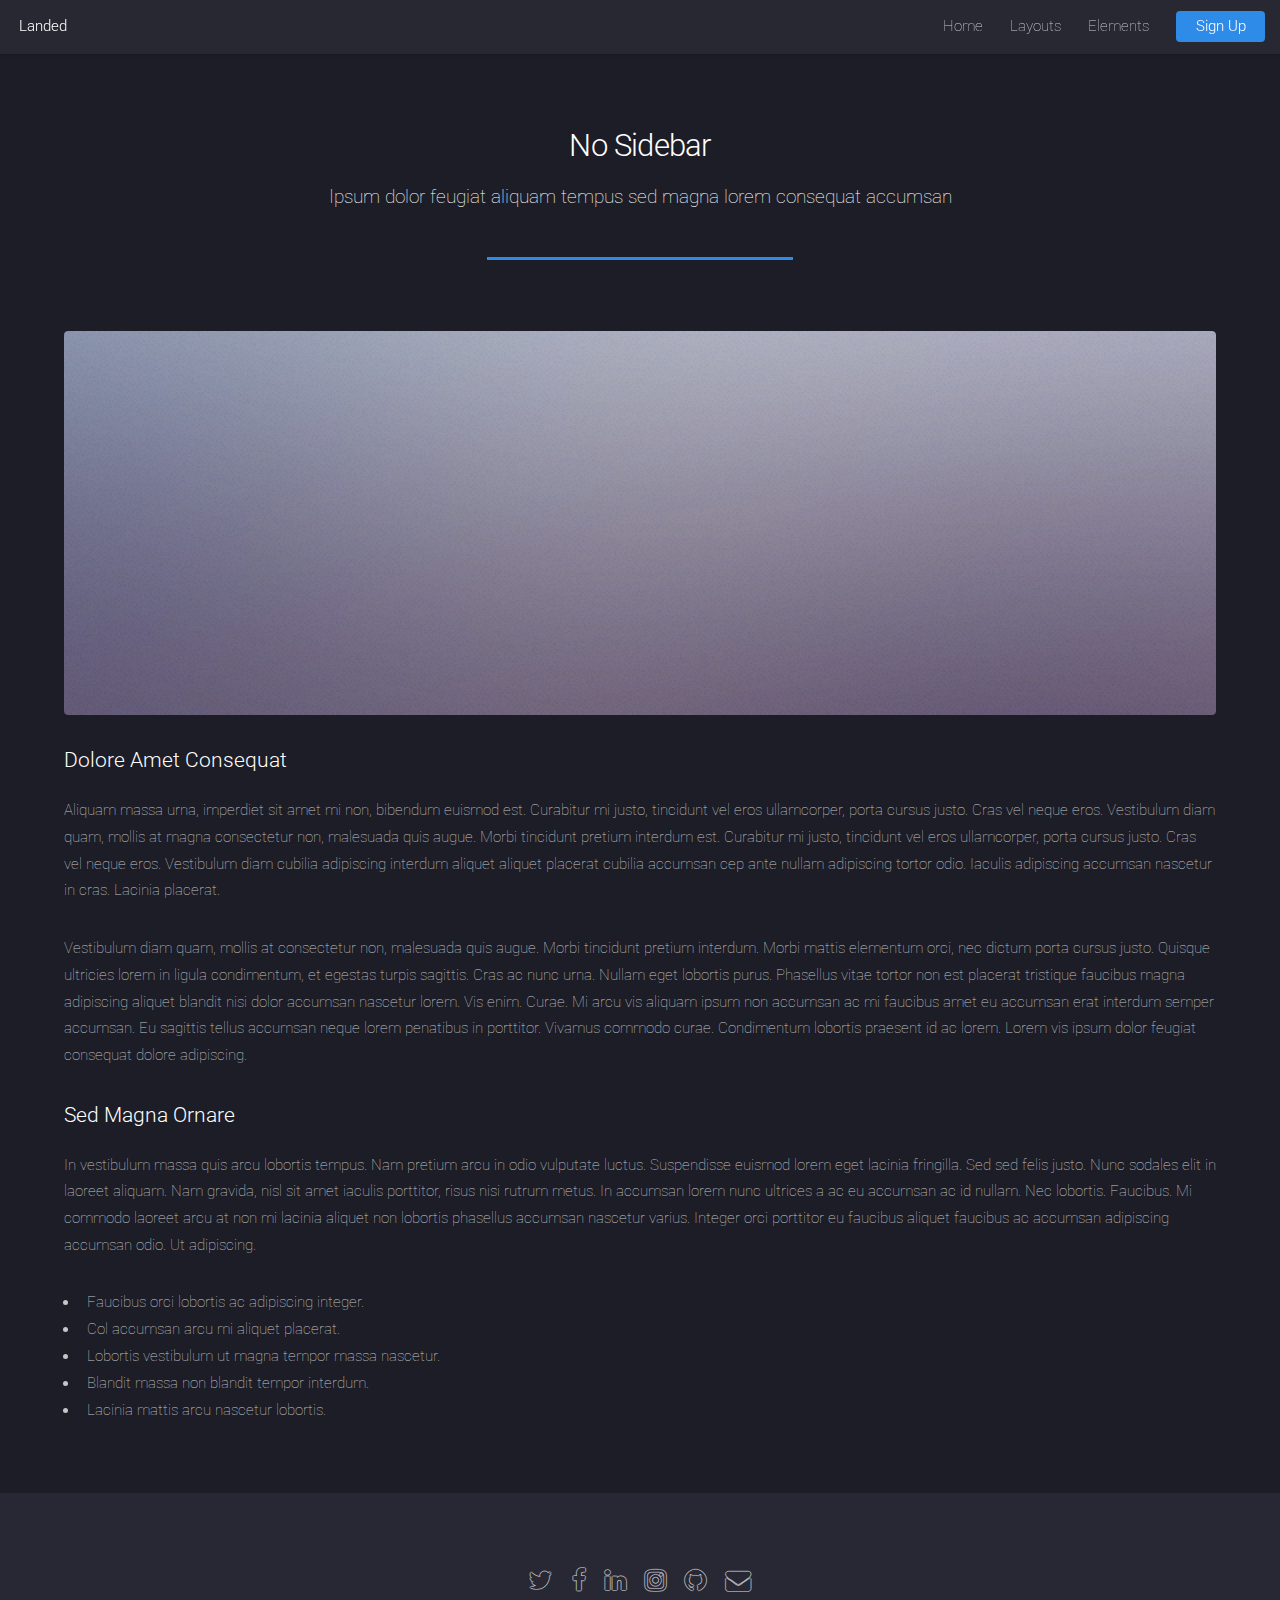
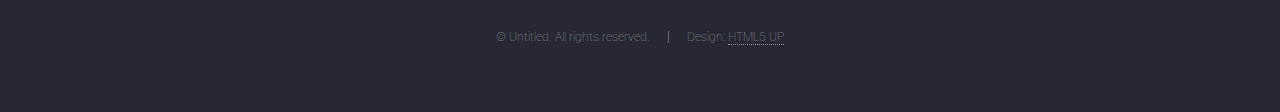
<file: Personal Webpage/landed/no-sidebar.html>
<!DOCTYPE HTML>
<!--
	Landed by HTML5 UP
	html5up.net | @ajlkn
	Free for personal and commercial use under the CCA 3.0 license (html5up.net/license)
-->
<html>
	<head>
		<title>No Sidebar - Landed by HTML5 UP</title>
		<meta charset="utf-8" />
		<meta name="viewport" content="width=device-width, initial-scale=1, user-scalable=no" />
		<link rel="stylesheet" href="assets/css/main.css" />
		<noscript><link rel="stylesheet" href="assets/css/noscript.css" /></noscript>
	</head>
	<body class="is-preload">
		<div id="page-wrapper">

			<!-- Header -->
				<header id="header">
					<h1 id="logo"><a href="index.html">Landed</a></h1>
					<nav id="nav">
						<ul>
							<li><a href="index.html">Home</a></li>
							<li>
								<a href="#">Layouts</a>
								<ul>
									<li><a href="left-sidebar.html">Left Sidebar</a></li>
									<li><a href="right-sidebar.html">Right Sidebar</a></li>
									<li><a href="no-sidebar.html">No Sidebar</a></li>
									<li>
										<a href="#">Submenu</a>
										<ul>
											<li><a href="#">Option 1</a></li>
											<li><a href="#">Option 2</a></li>
											<li><a href="#">Option 3</a></li>
											<li><a href="#">Option 4</a></li>
										</ul>
									</li>
								</ul>
							</li>
							<li><a href="elements.html">Elements</a></li>
							<li><a href="#" class="button primary">Sign Up</a></li>
						</ul>
					</nav>
				</header>

			<!-- Main -->
				<div id="main" class="wrapper style1">
					<div class="container">
						<header class="major">
							<h2>No Sidebar</h2>
							<p>Ipsum dolor feugiat aliquam tempus sed magna lorem consequat accumsan</p>
						</header>

						<!-- Content -->
							<section id="content">
								<a href="#" class="image fit"><img src="images/pic07.jpg" alt="" /></a>
								<h3>Dolore Amet Consequat</h3>
								<p>Aliquam massa urna, imperdiet sit amet mi non, bibendum euismod est. Curabitur mi justo, tincidunt vel eros ullamcorper, porta cursus justo. Cras vel neque eros. Vestibulum diam quam, mollis at magna consectetur non, malesuada quis augue. Morbi tincidunt pretium interdum est. Curabitur mi justo, tincidunt vel eros ullamcorper, porta cursus justo. Cras vel neque eros. Vestibulum diam cubilia adipiscing interdum aliquet aliquet placerat cubilia accumsan cep ante nullam adipiscing tortor odio. Iaculis adipiscing accumsan nascetur in cras. Lacinia placerat.</p>
								<p>Vestibulum diam quam, mollis at consectetur non, malesuada quis augue. Morbi tincidunt pretium interdum. Morbi mattis elementum orci, nec dictum porta cursus justo. Quisque ultricies lorem in ligula condimentum, et egestas turpis sagittis. Cras ac nunc urna. Nullam eget lobortis purus. Phasellus vitae tortor non est placerat tristique faucibus magna adipiscing aliquet blandit nisi dolor accumsan nascetur lorem. Vis enim. Curae. Mi arcu vis aliquam ipsum non accumsan ac mi faucibus amet eu accumsan erat interdum semper accumsan. Eu sagittis tellus accumsan neque lorem penatibus in porttitor. Vivamus commodo curae. Condimentum lobortis praesent id ac lorem. Lorem vis ipsum dolor feugiat consequat dolore adipiscing.</p>
								<h3>Sed Magna Ornare</h3>
								<p>In vestibulum massa quis arcu lobortis tempus. Nam pretium arcu in odio vulputate luctus. Suspendisse euismod lorem eget lacinia fringilla. Sed sed felis justo. Nunc sodales elit in laoreet aliquam. Nam gravida, nisl sit amet iaculis porttitor, risus nisi rutrum metus. In accumsan lorem nunc ultrices a ac eu accumsan ac id nullam. Nec lobortis. Faucibus. Mi commodo laoreet arcu at non mi lacinia aliquet non lobortis phasellus accumsan nascetur varius. Integer orci porttitor eu faucibus aliquet faucibus ac accumsan adipiscing accumsan odio. Ut adipiscing.</p>
								<ul>
									<li>Faucibus orci lobortis ac adipiscing integer.</li>
									<li>Col accumsan arcu mi aliquet placerat.</li>
									<li>Lobortis vestibulum ut magna tempor massa nascetur.</li>
									<li>Blandit massa non blandit tempor interdum.</li>
									<li>Lacinia mattis arcu nascetur lobortis.</li>
								</ul>
							</section>

					</div>
				</div>

			<!-- Footer -->
				<footer id="footer">
					<ul class="icons">
						<li><a href="#" class="icon alt fa-twitter"><span class="label">Twitter</span></a></li>
						<li><a href="#" class="icon alt fa-facebook"><span class="label">Facebook</span></a></li>
						<li><a href="#" class="icon alt fa-linkedin"><span class="label">LinkedIn</span></a></li>
						<li><a href="#" class="icon alt fa-instagram"><span class="label">Instagram</span></a></li>
						<li><a href="#" class="icon alt fa-github"><span class="label">GitHub</span></a></li>
						<li><a href="#" class="icon alt fa-envelope"><span class="label">Email</span></a></li>
					</ul>
					<ul class="copyright">
						<li>&copy; Untitled. All rights reserved.</li><li>Design: <a href="http://html5up.net">HTML5 UP</a></li>
					</ul>
				</footer>

		</div>

		<!-- Scripts -->
			<script src="assets/js/jquery.min.js"></script>
			<script src="assets/js/jquery.scrolly.min.js"></script>
			<script src="assets/js/jquery.dropotron.min.js"></script>
			<script src="assets/js/jquery.scrollex.min.js"></script>
			<script src="assets/js/browser.min.js"></script>
			<script src="assets/js/breakpoints.min.js"></script>
			<script src="assets/js/util.js"></script>
			<script src="assets/js/main.js"></script>

	</body>
</html>
</file>
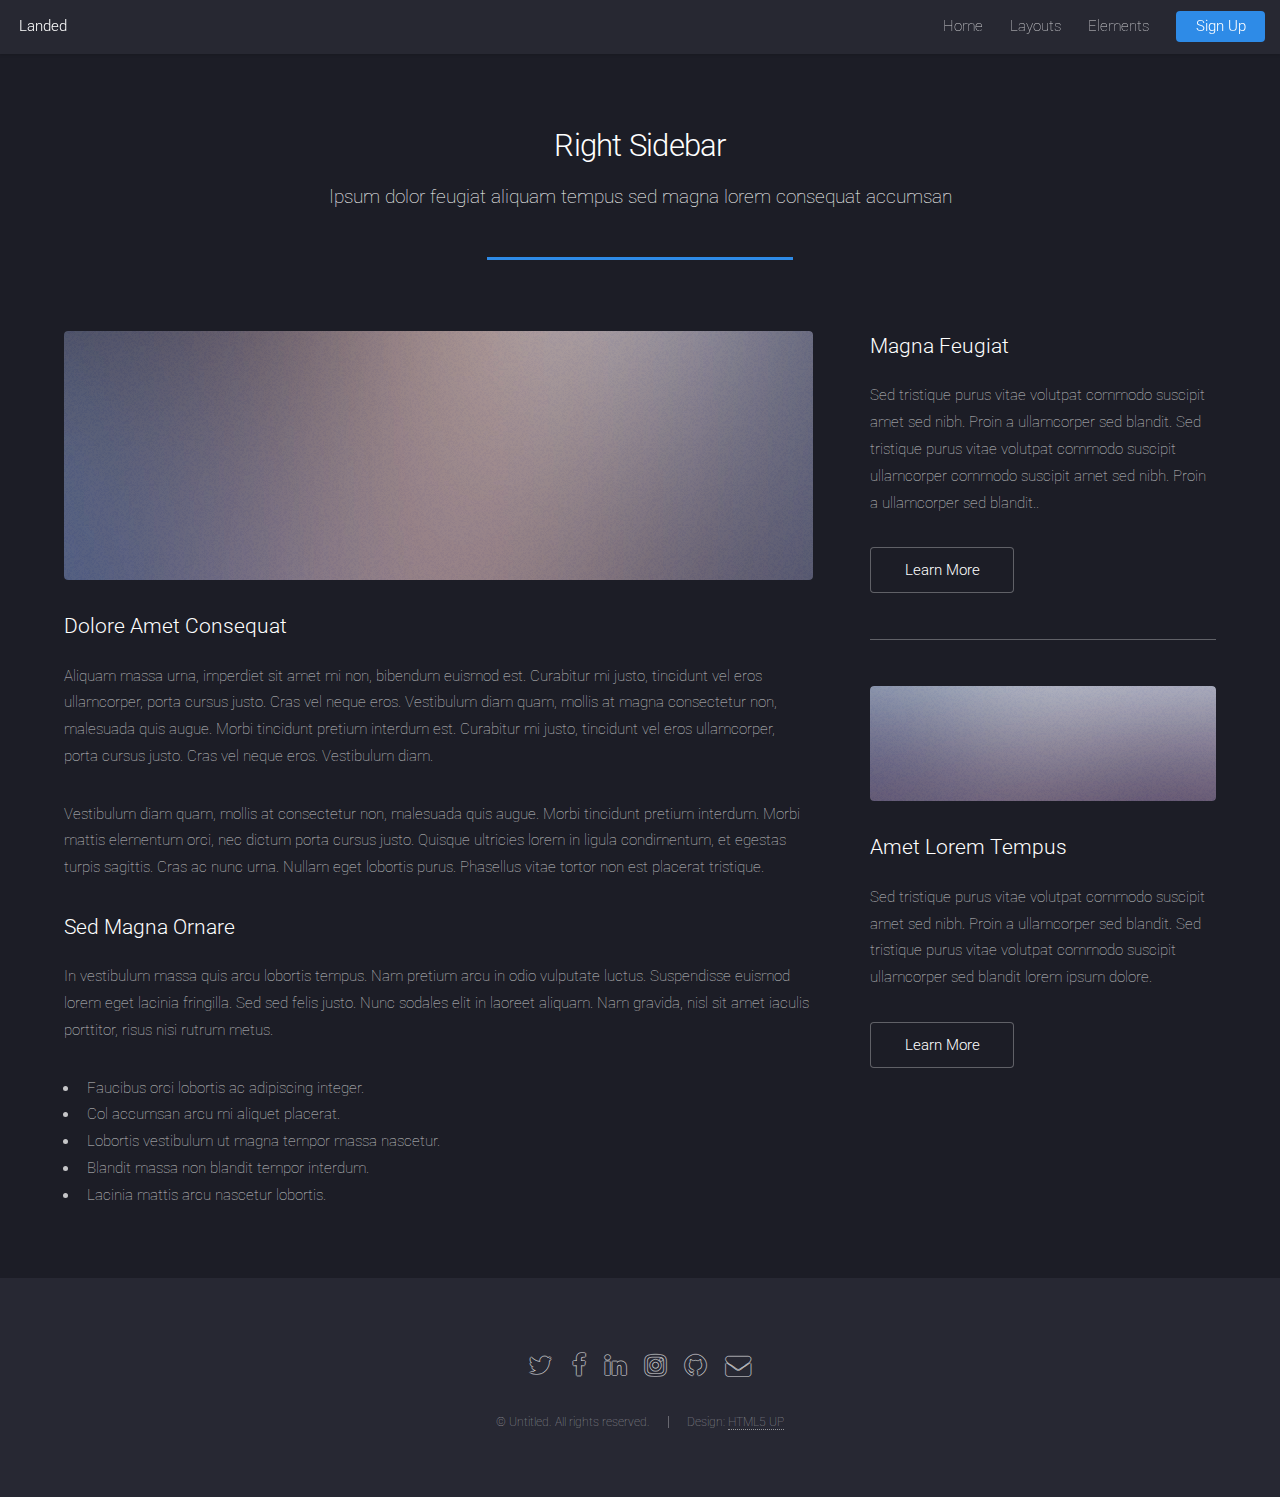
<file: Personal Webpage/landed/right-sidebar.html>
<!DOCTYPE HTML>
<!--
	Landed by HTML5 UP
	html5up.net | @ajlkn
	Free for personal and commercial use under the CCA 3.0 license (html5up.net/license)
-->
<html>
	<head>
		<title>Right Sidebar - Landed by HTML5 UP</title>
		<meta charset="utf-8" />
		<meta name="viewport" content="width=device-width, initial-scale=1, user-scalable=no" />
		<link rel="stylesheet" href="assets/css/main.css" />
		<noscript><link rel="stylesheet" href="assets/css/noscript.css" /></noscript>
	</head>
	<body class="is-preload">
		<div id="page-wrapper">

			<!-- Header -->
				<header id="header">
					<h1 id="logo"><a href="index.html">Landed</a></h1>
					<nav id="nav">
						<ul>
							<li><a href="index.html">Home</a></li>
							<li>
								<a href="#">Layouts</a>
								<ul>
									<li><a href="left-sidebar.html">Left Sidebar</a></li>
									<li><a href="right-sidebar.html">Right Sidebar</a></li>
									<li><a href="no-sidebar.html">No Sidebar</a></li>
									<li>
										<a href="#">Submenu</a>
										<ul>
											<li><a href="#">Option 1</a></li>
											<li><a href="#">Option 2</a></li>
											<li><a href="#">Option 3</a></li>
											<li><a href="#">Option 4</a></li>
										</ul>
									</li>
								</ul>
							</li>
							<li><a href="elements.html">Elements</a></li>
							<li><a href="#" class="button primary">Sign Up</a></li>
						</ul>
					</nav>
				</header>

			<!-- Main -->
				<div id="main" class="wrapper style1">
					<div class="container">
						<header class="major">
							<h2>Right Sidebar</h2>
							<p>Ipsum dolor feugiat aliquam tempus sed magna lorem consequat accumsan</p>
						</header>
						<div class="row gtr-150">
							<div class="col-8 col-12-medium">

								<!-- Content -->
									<section id="content">
										<a href="#" class="image fit"><img src="images/pic06.jpg" alt="" /></a>
										<h3>Dolore Amet Consequat</h3>
										<p>Aliquam massa urna, imperdiet sit amet mi non, bibendum euismod est. Curabitur mi justo, tincidunt vel eros ullamcorper, porta cursus justo. Cras vel neque eros. Vestibulum diam quam, mollis at magna consectetur non, malesuada quis augue. Morbi tincidunt pretium interdum est. Curabitur mi justo, tincidunt vel eros ullamcorper, porta cursus justo. Cras vel neque eros. Vestibulum diam.</p>
										<p>Vestibulum diam quam, mollis at consectetur non, malesuada quis augue. Morbi tincidunt pretium interdum. Morbi mattis elementum orci, nec dictum porta cursus justo. Quisque ultricies lorem in ligula condimentum, et egestas turpis sagittis. Cras ac nunc urna. Nullam eget lobortis purus. Phasellus vitae tortor non est placerat tristique.</p>
										<h3>Sed Magna Ornare</h3>
										<p>In vestibulum massa quis arcu lobortis tempus. Nam pretium arcu in odio vulputate luctus. Suspendisse euismod lorem eget lacinia fringilla. Sed sed felis justo. Nunc sodales elit in laoreet aliquam. Nam gravida, nisl sit amet iaculis porttitor, risus nisi rutrum metus.</p>
										<ul>
											<li>Faucibus orci lobortis ac adipiscing integer.</li>
											<li>Col accumsan arcu mi aliquet placerat.</li>
											<li>Lobortis vestibulum ut magna tempor massa nascetur.</li>
											<li>Blandit massa non blandit tempor interdum.</li>
											<li>Lacinia mattis arcu nascetur lobortis.</li>
										</ul>
									</section>

							</div>
							<div class="col-4 col-12-medium">

								<!-- Sidebar -->
									<section id="sidebar">
										<section>
											<h3>Magna Feugiat</h3>
											<p>Sed tristique purus vitae volutpat commodo suscipit amet sed nibh. Proin a ullamcorper sed blandit. Sed tristique purus vitae volutpat commodo suscipit ullamcorper commodo suscipit amet sed nibh. Proin a ullamcorper sed blandit..</p>
											<footer>
												<ul class="actions">
													<li><a href="#" class="button">Learn More</a></li>
												</ul>
											</footer>
										</section>
										<hr />
										<section>
											<a href="#" class="image fit"><img src="images/pic07.jpg" alt="" /></a>
											<h3>Amet Lorem Tempus</h3>
											<p>Sed tristique purus vitae volutpat commodo suscipit amet sed nibh. Proin a ullamcorper sed blandit. Sed tristique purus vitae volutpat commodo suscipit ullamcorper sed blandit lorem ipsum dolore.</p>
											<footer>
												<ul class="actions">
													<li><a href="#" class="button">Learn More</a></li>
												</ul>
											</footer>
										</section>
									</section>

							</div>
						</div>
					</div>
				</div>

			<!-- Footer -->
				<footer id="footer">
					<ul class="icons">
						<li><a href="#" class="icon alt fa-twitter"><span class="label">Twitter</span></a></li>
						<li><a href="#" class="icon alt fa-facebook"><span class="label">Facebook</span></a></li>
						<li><a href="#" class="icon alt fa-linkedin"><span class="label">LinkedIn</span></a></li>
						<li><a href="#" class="icon alt fa-instagram"><span class="label">Instagram</span></a></li>
						<li><a href="#" class="icon alt fa-github"><span class="label">GitHub</span></a></li>
						<li><a href="#" class="icon alt fa-envelope"><span class="label">Email</span></a></li>
					</ul>
					<ul class="copyright">
						<li>&copy; Untitled. All rights reserved.</li><li>Design: <a href="http://html5up.net">HTML5 UP</a></li>
					</ul>
				</footer>

		</div>

		<!-- Scripts -->
			<script src="assets/js/jquery.min.js"></script>
			<script src="assets/js/jquery.scrolly.min.js"></script>
			<script src="assets/js/jquery.dropotron.min.js"></script>
			<script src="assets/js/jquery.scrollex.min.js"></script>
			<script src="assets/js/browser.min.js"></script>
			<script src="assets/js/breakpoints.min.js"></script>
			<script src="assets/js/util.js"></script>
			<script src="assets/js/main.js"></script>

	</body>
</html>
</file>
<file: Personal Webpage/landed/assets/css/noscript.css>
/*
	Landed by HTML5 UP
	html5up.net | @ajlkn
	Free for personal and commercial use under the CCA 3.0 license (html5up.net/license)
*/

/* Loader */

	body.landing.is-preload:before {
		display: none;
	}

	body.landing.is-preload:after {
		display: none;
	}
</file>
<file: Personal Webpage/landed/assets/css/main.css>
@import url("font-awesome.min.css");
@import url("https://fonts.googleapis.com/css?family=Roboto:100,300,100italic,300italic");

/*
	Landed by HTML5 UP
	html5up.net | @ajlkn
	Free for personal and commercial use under the CCA 3.0 license (html5up.net/license)
*/

html, body, div, span, applet, object,
iframe, h1, h2, h3, h4, h5, h6, p, blockquote,
pre, a, abbr, acronym, address, big, cite,
code, del, dfn, em, img, ins, kbd, q, s, samp,
small, strike, strong, sub, sup, tt, var, b,
u, i, center, dl, dt, dd, ol, ul, li, fieldset,
form, label, legend, table, caption, tbody,
tfoot, thead, tr, th, td, article, aside,
canvas, details, embed, figure, figcaption,
footer, header, hgroup, menu, nav, output, ruby,
section, summary, time, mark, audio, video {
	margin: 0;
	padding: 0;
	border: 0;
	font-size: 100%;
	font: inherit;
	vertical-align: baseline;}

article, aside, details, figcaption, figure,
footer, header, hgroup, menu, nav, section {
	display: block;}

body {
	line-height: 1;
}

ol, ul {
	list-style: none;
}

blockquote, q {
	quotes: none;
}

	blockquote:before, blockquote:after, q:before, q:after {
		content: '';
		content: none;
	}

table {
	border-collapse: collapse;
	border-spacing: 0;
}

body {
	-webkit-text-size-adjust: none;
}

mark {
	background-color: transparent;
	color: inherit;
}

input::-moz-focus-inner {
	border: 0;
	padding: 0;
}

input, select, textarea {
	-moz-appearance: none;
	-webkit-appearance: none;
	-ms-appearance: none;
	appearance: none;
}

/* Basic */

	html {
		box-sizing: border-box;
	}

	*, *:before, *:after {
		box-sizing: inherit;
	}

	html, body {
		background: #1c1d26;
	}

	body.is-preload *, body.is-preload *:before, body.is-preload *:after {
		-moz-animation: none !important;
		-webkit-animation: none !important;
		-ms-animation: none !important;
		animation: none !important;
		-moz-transition: none !important;
		-webkit-transition: none !important;
		-ms-transition: none !important;
		transition: none !important;
	}

	body, input, select, textarea {
		color: rgba(255, 255, 255, 0.75);
		font-family: "Roboto", Helvetica, sans-serif;
		font-size: 15pt;
		font-weight: 100;
		line-height: 1.75em;
	}

	a {
		-moz-transition: border-color 0.2s ease-in-out, color 0.2s ease-in-out;
		-webkit-transition: border-color 0.2s ease-in-out, color 0.2s ease-in-out;
		-ms-transition: border-color 0.2s ease-in-out, color 0.2s ease-in-out;
		transition: border-color 0.2s ease-in-out, color 0.2s ease-in-out;
		border-bottom: dotted 1px;
		color: #2e8be7;
		text-decoration: none;
	}

		a:hover {
			color: #2e8be7 !important;
			border-bottom-color: transparent;
		}

	strong, b {
		color: #ffffff;
		font-weight: 300;
	}

	em, i {
		font-style: italic;
	}

	p {
		margin: 0 0 2em 0;
	}

	h1, h2, h3, h4, h5, h6 {
		color: #ffffff;
		font-weight: 300;
		line-height: 1em;
		margin: 0 0 1em 0;
	}

		h1 a, h2 a, h3 a, h4 a, h5 a, h6 a {
			color: inherit;
			border: 0;
		}

	h2 {
		font-size: 2em;
		line-height: 1.5em;
		letter-spacing: -0.025em;
	}

	h3 {
		font-size: 1.35em;
		line-height: 1.5em;
	}

	h4 {
		font-size: 1.1em;
		line-height: 1.5em;
	}

	h5 {
		font-size: 0.9em;
		line-height: 1.5em;
	}

	h6 {
		font-size: 0.7em;
		line-height: 1.5em;
	}

	sub {
		font-size: 0.8em;
		position: relative;
		top: 0.5em;
	}

	sup {
		font-size: 0.8em;
		position: relative;
		top: -0.5em;
	}

	hr {
		border: 0;
		border-bottom: solid 1px rgba(255, 255, 255, 0.3);
		margin: 3em 0;
	}

		hr.major {
			margin: 4em 0;
		}

	blockquote {
		border-left: solid 4px rgba(255, 255, 255, 0.3);
		font-style: italic;
		margin: 0 0 2em 0;
		padding: 0.5em 0 0.5em 2em;
	}

	code {
		background: rgba(255, 255, 255, 0.075);
		border-radius: 4px;
		font-family: "Courier New", monospace;
		font-size: 0.9em;
		margin: 0 0.25em;
		padding: 0.25em 0.65em;
	}

	pre {
		-webkit-overflow-scrolling: touch;
		font-family: "Courier New", monospace;
		font-size: 0.9em;
		margin: 0 0 2em 0;
	}

		pre code {
			display: block;
			line-height: 1.75em;
			padding: 1em 1.5em;
			overflow-x: auto;
		}

	.align-left {
		text-align: left;
	}

	.align-center {
		text-align: center;
	}

	.align-right {
		text-align: right;
	}

/* Loader */

	@-moz-keyframes spinner-show {
		0% {
			opacity: 0;
		}

		100% {
			opacity: 1;
		}
	}

	@-webkit-keyframes spinner-show {
		0% {
			opacity: 0;
		}

		100% {
			opacity: 1;
		}
	}

	@-ms-keyframes spinner-show {
		0% {
			opacity: 0;
		}

		100% {
			opacity: 1;
		}
	}

	@keyframes spinner-show {
		0% {
			opacity: 0;
		}

		100% {
			opacity: 1;
		}
	}

	@-moz-keyframes spinner-hide {
		0% {
			color: rgba(255, 255, 255, 0.15);
			z-index: 100001;
			-moz-transform: scale(1) rotate(0deg);
			-webkit-transform: scale(1) rotate(0deg);
			-ms-transform: scale(1) rotate(0deg);
			transform: scale(1) rotate(0deg);
		}

		99% {
			color: #1c1d26;
			z-index: 100001;
			-moz-transform: scale(0.5) rotate(360deg);
			-webkit-transform: scale(0.5) rotate(360deg);
			-ms-transform: scale(0.5) rotate(360deg);
			transform: scale(0.5) rotate(360deg);
		}

		100% {
			color: #1c1d26;
			z-index: -1;
			-moz-transform: scale(0.5) rotate(360deg);
			-webkit-transform: scale(0.5) rotate(360deg);
			-ms-transform: scale(0.5) rotate(360deg);
			transform: scale(0.5) rotate(360deg);
		}
	}

	@-webkit-keyframes spinner-hide {
		0% {
			color: rgba(255, 255, 255, 0.15);
			z-index: 100001;
			-moz-transform: scale(1) rotate(0deg);
			-webkit-transform: scale(1) rotate(0deg);
			-ms-transform: scale(1) rotate(0deg);
			transform: scale(1) rotate(0deg);
		}

		99% {
			color: #1c1d26;
			z-index: 100001;
			-moz-transform: scale(0.5) rotate(360deg);
			-webkit-transform: scale(0.5) rotate(360deg);
			-ms-transform: scale(0.5) rotate(360deg);
			transform: scale(0.5) rotate(360deg);
		}

		100% {
			color: #1c1d26;
			z-index: -1;
			-moz-transform: scale(0.5) rotate(360deg);
			-webkit-transform: scale(0.5) rotate(360deg);
			-ms-transform: scale(0.5) rotate(360deg);
			transform: scale(0.5) rotate(360deg);
		}
	}

	@-ms-keyframes spinner-hide {
		0% {
			color: rgba(255, 255, 255, 0.15);
			z-index: 100001;
			-moz-transform: scale(1) rotate(0deg);
			-webkit-transform: scale(1) rotate(0deg);
			-ms-transform: scale(1) rotate(0deg);
			transform: scale(1) rotate(0deg);
		}

		99% {
			color: #1c1d26;
			z-index: 100001;
			-moz-transform: scale(0.5) rotate(360deg);
			-webkit-transform: scale(0.5) rotate(360deg);
			-ms-transform: scale(0.5) rotate(360deg);
			transform: scale(0.5) rotate(360deg);
		}

		100% {
			color: #1c1d26;
			z-index: -1;
			-moz-transform: scale(0.5) rotate(360deg);
			-webkit-transform: scale(0.5) rotate(360deg);
			-ms-transform: scale(0.5) rotate(360deg);
			transform: scale(0.5) rotate(360deg);
		}
	}

	@keyframes spinner-hide {
		0% {
			color: rgba(255, 255, 255, 0.15);
			z-index: 100001;
			-moz-transform: scale(1) rotate(0deg);
			-webkit-transform: scale(1) rotate(0deg);
			-ms-transform: scale(1) rotate(0deg);
			transform: scale(1) rotate(0deg);
		}

		99% {
			color: #1c1d26;
			z-index: 100001;
			-moz-transform: scale(0.5) rotate(360deg);
			-webkit-transform: scale(0.5) rotate(360deg);
			-ms-transform: scale(0.5) rotate(360deg);
			transform: scale(0.5) rotate(360deg);
		}

		100% {
			color: #1c1d26;
			z-index: -1;
			-moz-transform: scale(0.5) rotate(360deg);
			-webkit-transform: scale(0.5) rotate(360deg);
			-ms-transform: scale(0.5) rotate(360deg);
			transform: scale(0.5) rotate(360deg);
		}
	}

	@-moz-keyframes spinner-rotate {
		0% {
			-moz-transform: scale(1) rotate(0deg);
			-webkit-transform: scale(1) rotate(0deg);
			-ms-transform: scale(1) rotate(0deg);
			transform: scale(1) rotate(0deg);
		}

		100% {
			-moz-transform: scale(1) rotate(360deg);
			-webkit-transform: scale(1) rotate(360deg);
			-ms-transform: scale(1) rotate(360deg);
			transform: scale(1) rotate(360deg);
		}
	}

	@-webkit-keyframes spinner-rotate {
		0% {
			-moz-transform: scale(1) rotate(0deg);
			-webkit-transform: scale(1) rotate(0deg);
			-ms-transform: scale(1) rotate(0deg);
			transform: scale(1) rotate(0deg);
		}

		100% {
			-moz-transform: scale(1) rotate(360deg);
			-webkit-transform: scale(1) rotate(360deg);
			-ms-transform: scale(1) rotate(360deg);
			transform: scale(1) rotate(360deg);
		}
	}

	@-ms-keyframes spinner-rotate {
		0% {
			-moz-transform: scale(1) rotate(0deg);
			-webkit-transform: scale(1) rotate(0deg);
			-ms-transform: scale(1) rotate(0deg);
			transform: scale(1) rotate(0deg);
		}

		100% {
			-moz-transform: scale(1) rotate(360deg);
			-webkit-transform: scale(1) rotate(360deg);
			-ms-transform: scale(1) rotate(360deg);
			transform: scale(1) rotate(360deg);
		}
	}

	@keyframes spinner-rotate {
		0% {
			-moz-transform: scale(1) rotate(0deg);
			-webkit-transform: scale(1) rotate(0deg);
			-ms-transform: scale(1) rotate(0deg);
			transform: scale(1) rotate(0deg);
		}

		100% {
			-moz-transform: scale(1) rotate(360deg);
			-webkit-transform: scale(1) rotate(360deg);
			-ms-transform: scale(1) rotate(360deg);
			transform: scale(1) rotate(360deg);
		}
	}

	@-moz-keyframes overlay-hide {
		0% {
			opacity: 1;
			z-index: 100000;
		}

		15% {
			opacity: 1;
			z-index: 100000;
		}

		99% {
			opacity: 0;
			z-index: 100000;
		}

		100% {
			opacity: 0;
			z-index: -1;
		}
	}

	@-webkit-keyframes overlay-hide {
		0% {
			opacity: 1;
			z-index: 100000;
		}

		15% {
			opacity: 1;
			z-index: 100000;
		}

		99% {
			opacity: 0;
			z-index: 100000;
		}

		100% {
			opacity: 0;
			z-index: -1;
		}
	}

	@-ms-keyframes overlay-hide {
		0% {
			opacity: 1;
			z-index: 100000;
		}

		15% {
			opacity: 1;
			z-index: 100000;
		}

		99% {
			opacity: 0;
			z-index: 100000;
		}

		100% {
			opacity: 0;
			z-index: -1;
		}
	}

	@keyframes overlay-hide {
		0% {
			opacity: 1;
			z-index: 100000;
		}

		15% {
			opacity: 1;
			z-index: 100000;
		}

		99% {
			opacity: 0;
			z-index: 100000;
		}

		100% {
			opacity: 0;
			z-index: -1;
		}
	}

	body.landing {
		text-decoration: none;
	}

		body.landing:before {
			-moz-osx-font-smoothing: grayscale;
			-webkit-font-smoothing: antialiased;
			font-family: FontAwesome;
			font-style: normal;
			font-weight: normal;
			text-transform: none !important;
		}

		body.landing:before {
			-moz-animation: spinner-show 1.5s 1 0.25s ease forwards, spinner-hide 0.25s ease-in-out forwards !important;
			-webkit-animation: spinner-show 1.5s 1 0.25s ease forwards, spinner-hide 0.25s ease-in-out forwards !important;
			-ms-animation: spinner-show 1.5s 1 0.25s ease forwards, spinner-hide 0.25s ease-in-out forwards !important;
			animation: spinner-show 1.5s 1 0.25s ease forwards, spinner-hide 0.25s ease-in-out forwards !important;
			-moz-transform-origin: 50% 50%;
			-webkit-transform-origin: 50% 50%;
			-ms-transform-origin: 50% 50%;
			transform-origin: 50% 50%;
			color: rgba(255, 255, 255, 0.15);
			content: '\f1ce';
			cursor: default;
			display: block;
			font-size: 2em;
			height: 2em;
			left: 50%;
			line-height: 2em;
			margin: -1em 0 0 -1em;
			opacity: 0;
			position: fixed;
			text-align: center;
			top: 50%;
			width: 2em;
			z-index: -1;
		}

		body.landing:after {
			-moz-animation: overlay-hide 1.5s ease-in forwards !important;
			-webkit-animation: overlay-hide 1.5s ease-in forwards !important;
			-ms-animation: overlay-hide 1.5s ease-in forwards !important;
			animation: overlay-hide 1.5s ease-in forwards !important;
			background: #1c1d26;
			content: '';
			display: block;
			height: 100%;
			left: 0;
			opacity: 0;
			position: fixed;
			top: 0;
			width: 100%;
			z-index: -1;
		}

		body.landing.is-preload:before {
			-moz-animation: spinner-show 1.5s 1 0.25s ease forwards, spinner-rotate 0.75s infinite linear !important;
			-webkit-animation: spinner-show 1.5s 1 0.25s ease forwards, spinner-rotate 0.75s infinite linear !important;
			-ms-animation: spinner-show 1.5s 1 0.25s ease forwards, spinner-rotate 0.75s infinite linear !important;
			animation: spinner-show 1.5s 1 0.25s ease forwards, spinner-rotate 0.75s infinite linear !important;
			z-index: 100001;
		}

		body.landing.is-preload:after {
			-moz-animation: none !important;
			-webkit-animation: none !important;
			-ms-animation: none !important;
			animation: none !important;
			opacity: 1;
			z-index: 100000;
		}

	@media (-webkit-min-device-pixel-ratio: 2) {

		body.landing:before {
			line-height: 2.025em;
		}

	}

/* Container */

	.container {
		margin: 0 auto;
		max-width: calc(100% - 4em);
		width: 70em;
	}

		.container.xsmall {
			width: 17.5em;
		}

		.container.small {
			width: 35em;
		}

		.container.medium {
			width: 52.5em;
		}

		.container.large {
			width: 87.5em;
		}

		.container.xlarge {
			width: 105em;
		}

		.container.max {
			width: 100%;
		}

		@media screen and (max-width: 1280px) {

			.container {
				width: 90%;
				max-width: 100%;
			}

		}

		@media screen and (max-width: 980px) {

			.container {
				width: 100% !important;
			}

		}

/* Row */

	.row {
		display: flex;
		flex-wrap: wrap;
		box-sizing: border-box;
		align-items: stretch;
	}

		.row > * {
			box-sizing: border-box;
		}

		.row.gtr-uniform > * > :last-child {
			margin-bottom: 0;
		}

		.row.aln-left {
			justify-content: flex-start;
		}

		.row.aln-center {
			justify-content: center;
		}

		.row.aln-right {
			justify-content: flex-end;
		}

		.row.aln-top {
			align-items: flex-start;
		}

		.row.aln-middle {
			align-items: center;
		}

		.row.aln-bottom {
			align-items: flex-end;
		}

		.row > .imp {
			order: -1;
		}

		.row > .col-1 {
			width: 8.3333333333%;
		}

		.row > .off-1 {
			margin-left: 8.3333333333%;
		}

		.row > .col-2 {
			width: 16.6666666667%;
		}

		.row > .off-2 {
			margin-left: 16.6666666667%;
		}

		.row > .col-3 {
			width: 25%;
		}

		.row > .off-3 {
			margin-left: 25%;
		}

		.row > .col-4 {
			width: 33.3333333333%;
		}

		.row > .off-4 {
			margin-left: 33.3333333333%;
		}

		.row > .col-5 {
			width: 41.6666666667%;
		}

		.row > .off-5 {
			margin-left: 41.6666666667%;
		}

		.row > .col-6 {
			width: 50%;
		}

		.row > .off-6 {
			margin-left: 50%;
		}

		.row > .col-7 {
			width: 58.3333333333%;
		}

		.row > .off-7 {
			margin-left: 58.3333333333%;
		}

		.row > .col-8 {
			width: 66.6666666667%;
		}

		.row > .off-8 {
			margin-left: 66.6666666667%;
		}

		.row > .col-9 {
			width: 75%;
		}

		.row > .off-9 {
			margin-left: 75%;
		}

		.row > .col-10 {
			width: 83.3333333333%;
		}

		.row > .off-10 {
			margin-left: 83.3333333333%;
		}

		.row > .col-11 {
			width: 91.6666666667%;
		}

		.row > .off-11 {
			margin-left: 91.6666666667%;
		}

		.row > .col-12 {
			width: 100%;
		}

		.row > .off-12 {
			margin-left: 100%;
		}

		.row.gtr-0 {
			margin-top: 0;
			margin-left: 0em;
		}

			.row.gtr-0 > * {
				padding: 0 0 0 0em;
			}

			.row.gtr-0.gtr-uniform {
				margin-top: 0em;
			}

				.row.gtr-0.gtr-uniform > * {
					padding-top: 0em;
				}

		.row.gtr-25 {
			margin-top: 0;
			margin-left: -0.625em;
		}

			.row.gtr-25 > * {
				padding: 0 0 0 0.625em;
			}

			.row.gtr-25.gtr-uniform {
				margin-top: -0.625em;
			}

				.row.gtr-25.gtr-uniform > * {
					padding-top: 0.625em;
				}

		.row.gtr-50 {
			margin-top: 0;
			margin-left: -1.25em;
		}

			.row.gtr-50 > * {
				padding: 0 0 0 1.25em;
			}

			.row.gtr-50.gtr-uniform {
				margin-top: -1.25em;
			}

				.row.gtr-50.gtr-uniform > * {
					padding-top: 1.25em;
				}

		.row {
			margin-top: 0;
			margin-left: -2.5em;
		}

			.row > * {
				padding: 0 0 0 2.5em;
			}

			.row.gtr-uniform {
				margin-top: -2.5em;
			}

				.row.gtr-uniform > * {
					padding-top: 2.5em;
				}

		.row.gtr-150 {
			margin-top: 0;
			margin-left: -3.75em;
		}

			.row.gtr-150 > * {
				padding: 0 0 0 3.75em;
			}

			.row.gtr-150.gtr-uniform {
				margin-top: -3.75em;
			}

				.row.gtr-150.gtr-uniform > * {
					padding-top: 3.75em;
				}

		.row.gtr-200 {
			margin-top: 0;
			margin-left: -5em;
		}

			.row.gtr-200 > * {
				padding: 0 0 0 5em;
			}

			.row.gtr-200.gtr-uniform {
				margin-top: -5em;
			}

				.row.gtr-200.gtr-uniform > * {
					padding-top: 5em;
				}

		@media screen and (max-width: 1680px) {

			.row {
				display: flex;
				flex-wrap: wrap;
				box-sizing: border-box;
				align-items: stretch;
			}

				.row > * {
					box-sizing: border-box;
				}

				.row.gtr-uniform > * > :last-child {
					margin-bottom: 0;
				}

				.row.aln-left {
					justify-content: flex-start;
				}

				.row.aln-center {
					justify-content: center;
				}

				.row.aln-right {
					justify-content: flex-end;
				}

				.row.aln-top {
					align-items: flex-start;
				}

				.row.aln-middle {
					align-items: center;
				}

				.row.aln-bottom {
					align-items: flex-end;
				}

				.row > .imp-xlarge {
					order: -1;
				}

				.row > .col-1-xlarge {
					width: 8.3333333333%;
				}

				.row > .off-1-xlarge {
					margin-left: 8.3333333333%;
				}

				.row > .col-2-xlarge {
					width: 16.6666666667%;
				}

				.row > .off-2-xlarge {
					margin-left: 16.6666666667%;
				}

				.row > .col-3-xlarge {
					width: 25%;
				}

				.row > .off-3-xlarge {
					margin-left: 25%;
				}

				.row > .col-4-xlarge {
					width: 33.3333333333%;
				}

				.row > .off-4-xlarge {
					margin-left: 33.3333333333%;
				}

				.row > .col-5-xlarge {
					width: 41.6666666667%;
				}

				.row > .off-5-xlarge {
					margin-left: 41.6666666667%;
				}

				.row > .col-6-xlarge {
					width: 50%;
				}

				.row > .off-6-xlarge {
					margin-left: 50%;
				}

				.row > .col-7-xlarge {
					width: 58.3333333333%;
				}

				.row > .off-7-xlarge {
					margin-left: 58.3333333333%;
				}

				.row > .col-8-xlarge {
					width: 66.6666666667%;
				}

				.row > .off-8-xlarge {
					margin-left: 66.6666666667%;
				}

				.row > .col-9-xlarge {
					width: 75%;
				}

				.row > .off-9-xlarge {
					margin-left: 75%;
				}

				.row > .col-10-xlarge {
					width: 83.3333333333%;
				}

				.row > .off-10-xlarge {
					margin-left: 83.3333333333%;
				}

				.row > .col-11-xlarge {
					width: 91.6666666667%;
				}

				.row > .off-11-xlarge {
					margin-left: 91.6666666667%;
				}

				.row > .col-12-xlarge {
					width: 100%;
				}

				.row > .off-12-xlarge {
					margin-left: 100%;
				}

				.row.gtr-0 {
					margin-top: 0;
					margin-left: 0em;
				}

					.row.gtr-0 > * {
						padding: 0 0 0 0em;
					}

					.row.gtr-0.gtr-uniform {
						margin-top: 0em;
					}

						.row.gtr-0.gtr-uniform > * {
							padding-top: 0em;
						}

				.row.gtr-25 {
					margin-top: 0;
					margin-left: -0.625em;
				}

					.row.gtr-25 > * {
						padding: 0 0 0 0.625em;
					}

					.row.gtr-25.gtr-uniform {
						margin-top: -0.625em;
					}

						.row.gtr-25.gtr-uniform > * {
							padding-top: 0.625em;
						}

				.row.gtr-50 {
					margin-top: 0;
					margin-left: -1.25em;
				}

					.row.gtr-50 > * {
						padding: 0 0 0 1.25em;
					}

					.row.gtr-50.gtr-uniform {
						margin-top: -1.25em;
					}

						.row.gtr-50.gtr-uniform > * {
							padding-top: 1.25em;
						}

				.row {
					margin-top: 0;
					margin-left: -2.5em;
				}

					.row > * {
						padding: 0 0 0 2.5em;
					}

					.row.gtr-uniform {
						margin-top: -2.5em;
					}

						.row.gtr-uniform > * {
							padding-top: 2.5em;
						}

				.row.gtr-150 {
					margin-top: 0;
					margin-left: -3.75em;
				}

					.row.gtr-150 > * {
						padding: 0 0 0 3.75em;
					}

					.row.gtr-150.gtr-uniform {
						margin-top: -3.75em;
					}

						.row.gtr-150.gtr-uniform > * {
							padding-top: 3.75em;
						}

				.row.gtr-200 {
					margin-top: 0;
					margin-left: -5em;
				}

					.row.gtr-200 > * {
						padding: 0 0 0 5em;
					}

					.row.gtr-200.gtr-uniform {
						margin-top: -5em;
					}

						.row.gtr-200.gtr-uniform > * {
							padding-top: 5em;
						}

		}

		@media screen and (max-width: 1280px) {

			.row {
				display: flex;
				flex-wrap: wrap;
				box-sizing: border-box;
				align-items: stretch;
			}

				.row > * {
					box-sizing: border-box;
				}

				.row.gtr-uniform > * > :last-child {
					margin-bottom: 0;
				}

				.row.aln-left {
					justify-content: flex-start;
				}

				.row.aln-center {
					justify-content: center;
				}

				.row.aln-right {
					justify-content: flex-end;
				}

				.row.aln-top {
					align-items: flex-start;
				}

				.row.aln-middle {
					align-items: center;
				}

				.row.aln-bottom {
					align-items: flex-end;
				}

				.row > .imp-large {
					order: -1;
				}

				.row > .col-1-large {
					width: 8.3333333333%;
				}

				.row > .off-1-large {
					margin-left: 8.3333333333%;
				}

				.row > .col-2-large {
					width: 16.6666666667%;
				}

				.row > .off-2-large {
					margin-left: 16.6666666667%;
				}

				.row > .col-3-large {
					width: 25%;
				}

				.row > .off-3-large {
					margin-left: 25%;
				}

				.row > .col-4-large {
					width: 33.3333333333%;
				}

				.row > .off-4-large {
					margin-left: 33.3333333333%;
				}

				.row > .col-5-large {
					width: 41.6666666667%;
				}

				.row > .off-5-large {
					margin-left: 41.6666666667%;
				}

				.row > .col-6-large {
					width: 50%;
				}

				.row > .off-6-large {
					margin-left: 50%;
				}

				.row > .col-7-large {
					width: 58.3333333333%;
				}

				.row > .off-7-large {
					margin-left: 58.3333333333%;
				}

				.row > .col-8-large {
					width: 66.6666666667%;
				}

				.row > .off-8-large {
					margin-left: 66.6666666667%;
				}

				.row > .col-9-large {
					width: 75%;
				}

				.row > .off-9-large {
					margin-left: 75%;
				}

				.row > .col-10-large {
					width: 83.3333333333%;
				}

				.row > .off-10-large {
					margin-left: 83.3333333333%;
				}

				.row > .col-11-large {
					width: 91.6666666667%;
				}

				.row > .off-11-large {
					margin-left: 91.6666666667%;
				}

				.row > .col-12-large {
					width: 100%;
				}

				.row > .off-12-large {
					margin-left: 100%;
				}

				.row.gtr-0 {
					margin-top: 0;
					margin-left: 0em;
				}

					.row.gtr-0 > * {
						padding: 0 0 0 0em;
					}

					.row.gtr-0.gtr-uniform {
						margin-top: 0em;
					}

						.row.gtr-0.gtr-uniform > * {
							padding-top: 0em;
						}

				.row.gtr-25 {
					margin-top: 0;
					margin-left: -0.625em;
				}

					.row.gtr-25 > * {
						padding: 0 0 0 0.625em;
					}

					.row.gtr-25.gtr-uniform {
						margin-top: -0.625em;
					}

						.row.gtr-25.gtr-uniform > * {
							padding-top: 0.625em;
						}

				.row.gtr-50 {
					margin-top: 0;
					margin-left: -1.25em;
				}

					.row.gtr-50 > * {
						padding: 0 0 0 1.25em;
					}

					.row.gtr-50.gtr-uniform {
						margin-top: -1.25em;
					}

						.row.gtr-50.gtr-uniform > * {
							padding-top: 1.25em;
						}

				.row {
					margin-top: 0;
					margin-left: -2.5em;
				}

					.row > * {
						padding: 0 0 0 2.5em;
					}

					.row.gtr-uniform {
						margin-top: -2.5em;
					}

						.row.gtr-uniform > * {
							padding-top: 2.5em;
						}

				.row.gtr-150 {
					margin-top: 0;
					margin-left: -3.75em;
				}

					.row.gtr-150 > * {
						padding: 0 0 0 3.75em;
					}

					.row.gtr-150.gtr-uniform {
						margin-top: -3.75em;
					}

						.row.gtr-150.gtr-uniform > * {
							padding-top: 3.75em;
						}

				.row.gtr-200 {
					margin-top: 0;
					margin-left: -5em;
				}

					.row.gtr-200 > * {
						padding: 0 0 0 5em;
					}

					.row.gtr-200.gtr-uniform {
						margin-top: -5em;
					}

						.row.gtr-200.gtr-uniform > * {
							padding-top: 5em;
						}

		}

		@media screen and (max-width: 980px) {

			.row {
				display: flex;
				flex-wrap: wrap;
				box-sizing: border-box;
				align-items: stretch;
			}

				.row > * {
					box-sizing: border-box;
				}

				.row.gtr-uniform > * > :last-child {
					margin-bottom: 0;
				}

				.row.aln-left {
					justify-content: flex-start;
				}

				.row.aln-center {
					justify-content: center;
				}

				.row.aln-right {
					justify-content: flex-end;
				}

				.row.aln-top {
					align-items: flex-start;
				}

				.row.aln-middle {
					align-items: center;
				}

				.row.aln-bottom {
					align-items: flex-end;
				}

				.row > .imp-medium {
					order: -1;
				}

				.row > .col-1-medium {
					width: 8.3333333333%;
				}

				.row > .off-1-medium {
					margin-left: 8.3333333333%;
				}

				.row > .col-2-medium {
					width: 16.6666666667%;
				}

				.row > .off-2-medium {
					margin-left: 16.6666666667%;
				}

				.row > .col-3-medium {
					width: 25%;
				}

				.row > .off-3-medium {
					margin-left: 25%;
				}

				.row > .col-4-medium {
					width: 33.3333333333%;
				}

				.row > .off-4-medium {
					margin-left: 33.3333333333%;
				}

				.row > .col-5-medium {
					width: 41.6666666667%;
				}

				.row > .off-5-medium {
					margin-left: 41.6666666667%;
				}

				.row > .col-6-medium {
					width: 50%;
				}

				.row > .off-6-medium {
					margin-left: 50%;
				}

				.row > .col-7-medium {
					width: 58.3333333333%;
				}

				.row > .off-7-medium {
					margin-left: 58.3333333333%;
				}

				.row > .col-8-medium {
					width: 66.6666666667%;
				}

				.row > .off-8-medium {
					margin-left: 66.6666666667%;
				}

				.row > .col-9-medium {
					width: 75%;
				}

				.row > .off-9-medium {
					margin-left: 75%;
				}

				.row > .col-10-medium {
					width: 83.3333333333%;
				}

				.row > .off-10-medium {
					margin-left: 83.3333333333%;
				}

				.row > .col-11-medium {
					width: 91.6666666667%;
				}

				.row > .off-11-medium {
					margin-left: 91.6666666667%;
				}

				.row > .col-12-medium {
					width: 100%;
				}

				.row > .off-12-medium {
					margin-left: 100%;
				}

				.row.gtr-0 {
					margin-top: 0;
					margin-left: 0em;
				}

					.row.gtr-0 > * {
						padding: 0 0 0 0em;
					}

					.row.gtr-0.gtr-uniform {
						margin-top: 0em;
					}

						.row.gtr-0.gtr-uniform > * {
							padding-top: 0em;
						}

				.row.gtr-25 {
					margin-top: 0;
					margin-left: -0.625em;
				}

					.row.gtr-25 > * {
						padding: 0 0 0 0.625em;
					}

					.row.gtr-25.gtr-uniform {
						margin-top: -0.625em;
					}

						.row.gtr-25.gtr-uniform > * {
							padding-top: 0.625em;
						}

				.row.gtr-50 {
					margin-top: 0;
					margin-left: -1.25em;
				}

					.row.gtr-50 > * {
						padding: 0 0 0 1.25em;
					}

					.row.gtr-50.gtr-uniform {
						margin-top: -1.25em;
					}

						.row.gtr-50.gtr-uniform > * {
							padding-top: 1.25em;
						}

				.row {
					margin-top: 0;
					margin-left: -2.5em;
				}

					.row > * {
						padding: 0 0 0 2.5em;
					}

					.row.gtr-uniform {
						margin-top: -2.5em;
					}

						.row.gtr-uniform > * {
							padding-top: 2.5em;
						}

				.row.gtr-150 {
					margin-top: 0;
					margin-left: -3.75em;
				}

					.row.gtr-150 > * {
						padding: 0 0 0 3.75em;
					}

					.row.gtr-150.gtr-uniform {
						margin-top: -3.75em;
					}

						.row.gtr-150.gtr-uniform > * {
							padding-top: 3.75em;
						}

				.row.gtr-200 {
					margin-top: 0;
					margin-left: -5em;
				}

					.row.gtr-200 > * {
						padding: 0 0 0 5em;
					}

					.row.gtr-200.gtr-uniform {
						margin-top: -5em;
					}

						.row.gtr-200.gtr-uniform > * {
							padding-top: 5em;
						}

		}

		@media screen and (max-width: 736px) {

			.row {
				display: flex;
				flex-wrap: wrap;
				box-sizing: border-box;
				align-items: stretch;
			}

				.row > * {
					box-sizing: border-box;
				}

				.row.gtr-uniform > * > :last-child {
					margin-bottom: 0;
				}

				.row.aln-left {
					justify-content: flex-start;
				}

				.row.aln-center {
					justify-content: center;
				}

				.row.aln-right {
					justify-content: flex-end;
				}

				.row.aln-top {
					align-items: flex-start;
				}

				.row.aln-middle {
					align-items: center;
				}

				.row.aln-bottom {
					align-items: flex-end;
				}

				.row > .imp-small {
					order: -1;
				}

				.row > .col-1-small {
					width: 8.3333333333%;
				}

				.row > .off-1-small {
					margin-left: 8.3333333333%;
				}

				.row > .col-2-small {
					width: 16.6666666667%;
				}

				.row > .off-2-small {
					margin-left: 16.6666666667%;
				}

				.row > .col-3-small {
					width: 25%;
				}

				.row > .off-3-small {
					margin-left: 25%;
				}

				.row > .col-4-small {
					width: 33.3333333333%;
				}

				.row > .off-4-small {
					margin-left: 33.3333333333%;
				}

				.row > .col-5-small {
					width: 41.6666666667%;
				}

				.row > .off-5-small {
					margin-left: 41.6666666667%;
				}

				.row > .col-6-small {
					width: 50%;
				}

				.row > .off-6-small {
					margin-left: 50%;
				}

				.row > .col-7-small {
					width: 58.3333333333%;
				}

				.row > .off-7-small {
					margin-left: 58.3333333333%;
				}

				.row > .col-8-small {
					width: 66.6666666667%;
				}

				.row > .off-8-small {
					margin-left: 66.6666666667%;
				}

				.row > .col-9-small {
					width: 75%;
				}

				.row > .off-9-small {
					margin-left: 75%;
				}

				.row > .col-10-small {
					width: 83.3333333333%;
				}

				.row > .off-10-small {
					margin-left: 83.3333333333%;
				}

				.row > .col-11-small {
					width: 91.6666666667%;
				}

				.row > .off-11-small {
					margin-left: 91.6666666667%;
				}

				.row > .col-12-small {
					width: 100%;
				}

				.row > .off-12-small {
					margin-left: 100%;
				}

				.row.gtr-0 {
					margin-top: 0;
					margin-left: 0em;
				}

					.row.gtr-0 > * {
						padding: 0 0 0 0em;
					}

					.row.gtr-0.gtr-uniform {
						margin-top: 0em;
					}

						.row.gtr-0.gtr-uniform > * {
							padding-top: 0em;
						}

				.row.gtr-25 {
					margin-top: 0;
					margin-left: -0.625em;
				}

					.row.gtr-25 > * {
						padding: 0 0 0 0.625em;
					}

					.row.gtr-25.gtr-uniform {
						margin-top: -0.625em;
					}

						.row.gtr-25.gtr-uniform > * {
							padding-top: 0.625em;
						}

				.row.gtr-50 {
					margin-top: 0;
					margin-left: -1.25em;
				}

					.row.gtr-50 > * {
						padding: 0 0 0 1.25em;
					}

					.row.gtr-50.gtr-uniform {
						margin-top: -1.25em;
					}

						.row.gtr-50.gtr-uniform > * {
							padding-top: 1.25em;
						}

				.row {
					margin-top: 0;
					margin-left: -2.5em;
				}

					.row > * {
						padding: 0 0 0 2.5em;
					}

					.row.gtr-uniform {
						margin-top: -2.5em;
					}

						.row.gtr-uniform > * {
							padding-top: 2.5em;
						}

				.row.gtr-150 {
					margin-top: 0;
					margin-left: -3.75em;
				}

					.row.gtr-150 > * {
						padding: 0 0 0 3.75em;
					}

					.row.gtr-150.gtr-uniform {
						margin-top: -3.75em;
					}

						.row.gtr-150.gtr-uniform > * {
							padding-top: 3.75em;
						}

				.row.gtr-200 {
					margin-top: 0;
					margin-left: -5em;
				}

					.row.gtr-200 > * {
						padding: 0 0 0 5em;
					}

					.row.gtr-200.gtr-uniform {
						margin-top: -5em;
					}

						.row.gtr-200.gtr-uniform > * {
							padding-top: 5em;
						}

		}

		@media screen and (max-width: 480px) {

			.row {
				display: flex;
				flex-wrap: wrap;
				box-sizing: border-box;
				align-items: stretch;
			}

				.row > * {
					box-sizing: border-box;
				}

				.row.gtr-uniform > * > :last-child {
					margin-bottom: 0;
				}

				.row.aln-left {
					justify-content: flex-start;
				}

				.row.aln-center {
					justify-content: center;
				}

				.row.aln-right {
					justify-content: flex-end;
				}

				.row.aln-top {
					align-items: flex-start;
				}

				.row.aln-middle {
					align-items: center;
				}

				.row.aln-bottom {
					align-items: flex-end;
				}

				.row > .imp-xsmall {
					order: -1;
				}

				.row > .col-1-xsmall {
					width: 8.3333333333%;
				}

				.row > .off-1-xsmall {
					margin-left: 8.3333333333%;
				}

				.row > .col-2-xsmall {
					width: 16.6666666667%;
				}

				.row > .off-2-xsmall {
					margin-left: 16.6666666667%;
				}

				.row > .col-3-xsmall {
					width: 25%;
				}

				.row > .off-3-xsmall {
					margin-left: 25%;
				}

				.row > .col-4-xsmall {
					width: 33.3333333333%;
				}

				.row > .off-4-xsmall {
					margin-left: 33.3333333333%;
				}

				.row > .col-5-xsmall {
					width: 41.6666666667%;
				}

				.row > .off-5-xsmall {
					margin-left: 41.6666666667%;
				}

				.row > .col-6-xsmall {
					width: 50%;
				}

				.row > .off-6-xsmall {
					margin-left: 50%;
				}

				.row > .col-7-xsmall {
					width: 58.3333333333%;
				}

				.row > .off-7-xsmall {
					margin-left: 58.3333333333%;
				}

				.row > .col-8-xsmall {
					width: 66.6666666667%;
				}

				.row > .off-8-xsmall {
					margin-left: 66.6666666667%;
				}

				.row > .col-9-xsmall {
					width: 75%;
				}

				.row > .off-9-xsmall {
					margin-left: 75%;
				}

				.row > .col-10-xsmall {
					width: 83.3333333333%;
				}

				.row > .off-10-xsmall {
					margin-left: 83.3333333333%;
				}

				.row > .col-11-xsmall {
					width: 91.6666666667%;
				}

				.row > .off-11-xsmall {
					margin-left: 91.6666666667%;
				}

				.row > .col-12-xsmall {
					width: 100%;
				}

				.row > .off-12-xsmall {
					margin-left: 100%;
				}

				.row.gtr-0 {
					margin-top: 0;
					margin-left: 0em;
				}

					.row.gtr-0 > * {
						padding: 0 0 0 0em;
					}

					.row.gtr-0.gtr-uniform {
						margin-top: 0em;
					}

						.row.gtr-0.gtr-uniform > * {
							padding-top: 0em;
						}

				.row.gtr-25 {
					margin-top: 0;
					margin-left: -0.625em;
				}

					.row.gtr-25 > * {
						padding: 0 0 0 0.625em;
					}

					.row.gtr-25.gtr-uniform {
						margin-top: -0.625em;
					}

						.row.gtr-25.gtr-uniform > * {
							padding-top: 0.625em;
						}

				.row.gtr-50 {
					margin-top: 0;
					margin-left: -1.25em;
				}

					.row.gtr-50 > * {
						padding: 0 0 0 1.25em;
					}

					.row.gtr-50.gtr-uniform {
						margin-top: -1.25em;
					}

						.row.gtr-50.gtr-uniform > * {
							padding-top: 1.25em;
						}

				.row {
					margin-top: 0;
					margin-left: -2.5em;
				}

					.row > * {
						padding: 0 0 0 2.5em;
					}

					.row.gtr-uniform {
						margin-top: -2.5em;
					}

						.row.gtr-uniform > * {
							padding-top: 2.5em;
						}

				.row.gtr-150 {
					margin-top: 0;
					margin-left: -3.75em;
				}

					.row.gtr-150 > * {
						padding: 0 0 0 3.75em;
					}

					.row.gtr-150.gtr-uniform {
						margin-top: -3.75em;
					}

						.row.gtr-150.gtr-uniform > * {
							padding-top: 3.75em;
						}

				.row.gtr-200 {
					margin-top: 0;
					margin-left: -5em;
				}

					.row.gtr-200 > * {
						padding: 0 0 0 5em;
					}

					.row.gtr-200.gtr-uniform {
						margin-top: -5em;
					}

						.row.gtr-200.gtr-uniform > * {
							padding-top: 5em;
						}

		}

/* Section/Article */

	section.special, article.special {
		text-align: center;
	}

	header p {
		color: #ffffff;
		position: relative;
		margin: 0 0 1.5em 0;
	}

	header h2 + p {
		font-size: 1.25em;
		margin-top: -1em;
		line-height: 1.75em;
	}

	header h3 + p {
		font-size: 1.1em;
		margin-top: -0.8em;
		line-height: 1.75em;
	}

	header h4 + p,
	header h5 + p,
	header h6 + p {
		font-size: 0.9em;
		margin-top: -0.6em;
		line-height: 1.5em;
	}

	header.major {
		margin: 0 0 4em 0;
		position: relative;
		text-align: center;
	}

		header.major:after {
			background: #2e8be7;
			content: '';
			display: inline-block;
			height: 0.2em;
			max-width: 20em;
			width: 75%;
		}

	footer.major {
		margin: 4em 0 0 0;
	}

/* Form */

	form {
		margin: 0 0 2em 0;
	}

		form.cta {
			max-width: 35em;
			margin-left: auto;
			margin-right: auto;
		}

	label {
		color: #ffffff;
		display: block;
		font-size: 0.9em;
		font-weight: 300;
		margin: 0 0 1em 0;
	}

	input[type="text"],
	input[type="password"],
	input[type="email"],
	select,
	textarea {
		-moz-appearance: none;
		-webkit-appearance: none;
		-ms-appearance: none;
		appearance: none;
		-moz-transition: border-color 0.2s ease-in-out;
		-webkit-transition: border-color 0.2s ease-in-out;
		-ms-transition: border-color 0.2s ease-in-out;
		transition: border-color 0.2s ease-in-out;
		background: transparent;
		border-radius: 4px;
		border: solid 1px rgba(255, 255, 255, 0.3);
		color: inherit;
		display: block;
		outline: 0;
		padding: 0 1em;
		text-decoration: none;
		width: 100%;
	}

		input[type="text"]:invalid,
		input[type="password"]:invalid,
		input[type="email"]:invalid,
		select:invalid,
		textarea:invalid {
			box-shadow: none;
		}

		input[type="text"]:focus,
		input[type="password"]:focus,
		input[type="email"]:focus,
		select:focus,
		textarea:focus {
			border-color: #2e8be7;
		}

	select {
		background-image: url("data:image/svg+xml;charset=utf8,%3Csvg xmlns='http://www.w3.org/2000/svg' width='40' height='40' preserveAspectRatio='none' viewBox='0 0 40 40'%3E%3Cpath d='M9.4,12.3l10.4,10.4l10.4-10.4c0.2-0.2,0.5-0.4,0.9-0.4c0.3,0,0.6,0.1,0.9,0.4l3.3,3.3c0.2,0.2,0.4,0.5,0.4,0.9 c0,0.4-0.1,0.6-0.4,0.9L20.7,31.9c-0.2,0.2-0.5,0.4-0.9,0.4c-0.3,0-0.6-0.1-0.9-0.4L4.3,17.3c-0.2-0.2-0.4-0.5-0.4-0.9 c0-0.4,0.1-0.6,0.4-0.9l3.3-3.3c0.2-0.2,0.5-0.4,0.9-0.4S9.1,12.1,9.4,12.3z' fill='rgba(255, 255, 255, 0.3)' /%3E%3C/svg%3E");
		background-size: 1.25rem;
		background-repeat: no-repeat;
		background-position: calc(100% - 1rem) center;
		height: 3em;
		padding-right: 3em;
		text-overflow: ellipsis;
	}

		select option {
			color: #ffffff;
			background: #1c1d26;
		}

		select:focus::-ms-value {
			background-color: transparent;
		}

		select::-ms-expand {
			display: none;
		}

	input[type="text"],
	input[type="password"],
	input[type="email"],
	select {
		height: 3em;
	}

	textarea {
		padding: 0.75em 1em;
	}

	input[type="checkbox"],
	input[type="radio"] {
		-moz-appearance: none;
		-webkit-appearance: none;
		-ms-appearance: none;
		appearance: none;
		display: block;
		float: left;
		margin-right: -2em;
		opacity: 0;
		width: 1em;
		z-index: -1;
	}

		input[type="checkbox"] + label,
		input[type="radio"] + label {
			text-decoration: none;
			color: rgba(255, 255, 255, 0.75);
			cursor: pointer;
			display: inline-block;
			font-size: 1em;
			font-weight: 100;
			padding-left: 2.55em;
			padding-right: 0.75em;
			position: relative;
		}

			input[type="checkbox"] + label:before,
			input[type="radio"] + label:before {
				-moz-osx-font-smoothing: grayscale;
				-webkit-font-smoothing: antialiased;
				font-family: FontAwesome;
				font-style: normal;
				font-weight: normal;
				text-transform: none !important;
			}

			input[type="checkbox"] + label:before,
			input[type="radio"] + label:before {
				border-radius: 4px;
				border: solid 1px rgba(255, 255, 255, 0.3);
				content: '';
				display: inline-block;
				height: 1.8em;
				left: 0;
				line-height: 1.725em;
				position: absolute;
				text-align: center;
				top: 0;
				width: 1.8em;
			}

		input[type="checkbox"]:checked + label:before,
		input[type="radio"]:checked + label:before {
			background: rgba(255, 255, 255, 0.25);
			color: #ffffff;
			content: '\f00c';
		}

		input[type="checkbox"]:focus + label:before,
		input[type="radio"]:focus + label:before {
			border-color: #2e8be7;
		}

	input[type="checkbox"] + label:before {
		border-radius: 4px;
	}

	input[type="radio"] + label:before {
		border-radius: 100%;
	}

	::-webkit-input-placeholder {
		color: rgba(255, 255, 255, 0.5) !important;
		opacity: 1.0;
	}

	:-moz-placeholder {
		color: rgba(255, 255, 255, 0.5) !important;
		opacity: 1.0;
	}

	::-moz-placeholder {
		color: rgba(255, 255, 255, 0.5) !important;
		opacity: 1.0;
	}

	:-ms-input-placeholder {
		color: rgba(255, 255, 255, 0.5) !important;
		opacity: 1.0;
	}

/* Box */

	.box {
		border-radius: 4px;
		border: solid 1px rgba(255, 255, 255, 0.3);
		margin-bottom: 2em;
		padding: 1.5em;
	}

		.box > :last-child,
		.box > :last-child > :last-child,
		.box > :last-child > :last-child > :last-child {
			margin-bottom: 0;
		}

		.box.alt {
			border: 0;
			border-radius: 0;
			padding: 0;
		}

/* Icon */

	.icon {
		text-decoration: none;
		border-bottom: none;
		position: relative;
	}

		.icon:before {
			-moz-osx-font-smoothing: grayscale;
			-webkit-font-smoothing: antialiased;
			font-family: FontAwesome;
			font-style: normal;
			font-weight: normal;
			text-transform: none !important;
		}

		.icon > .label {
			display: none;
		}

		.icon.alt {
			text-decoration: none;
		}

			.icon.alt:before {
				-moz-osx-font-smoothing: grayscale;
				-webkit-font-smoothing: antialiased;
				font-family: FontAwesome;
				font-style: normal;
				font-weight: normal;
				text-transform: none !important;
			}

			.icon.alt:before {
				color: #1c1d26 !important;
				text-shadow: 1px 0 0 #ffffff, -1px 0 0 #ffffff, 0 1px 0 #ffffff, 0 -1px 0 #ffffff;
			}

		.icon.major {
			background: #272833;
			border-radius: 100%;
			cursor: default;
			display: inline-block;
			height: 6em;
			line-height: 6em;
			margin: 0 0 2em 0;
			text-align: center;
			width: 6em;
		}

			.icon.major:before {
				font-size: 2.25em;
			}

			.icon.major.alt {
				text-decoration: none;
			}

				.icon.major.alt:before {
					-moz-osx-font-smoothing: grayscale;
					-webkit-font-smoothing: antialiased;
					font-family: FontAwesome;
					font-style: normal;
					font-weight: normal;
					text-transform: none !important;
				}

				.icon.major.alt:before {
					color: #272833 !important;
					text-shadow: 1px 0 0 #ffffff, -1px 0 0 #ffffff, 0 1px 0 #ffffff, 0 -1px 0 #ffffff;
				}

/* Image */

	.image {
		border-radius: 4px;
		border: 0;
		display: inline-block;
		position: relative;
		overflow: hidden;
	}

		.image:before {
			content: '';
			display: block;
			position: absolute;
			left: 0;
			top: 0;
			background-image: url("images/overlay.png");
			width: 100%;
			height: 100%;
			z-index: 1;
		}

		.image img {
			border-radius: 4px;
			display: block;
		}

		.image.left {
			float: left;
			margin: 0 1.5em 1em 0;
			top: 0.25em;
		}

		.image.right {
			float: right;
			margin: 0 0 1em 1.5em;
			top: 0.25em;
		}

		.image.left, .image.right {
			max-width: 40%;
		}

			.image.left img, .image.right img {
				width: 100%;
			}

		.image.fit {
			display: block;
			margin: 0 0 2em 0;
			width: 100%;
		}

			.image.fit img {
				width: 100%;
			}

/* List */

	ol {
		list-style: decimal;
		margin: 0 0 2em 0;
		padding-left: 1.25em;
	}

		ol li {
			padding-left: 0.25em;
		}

	ul {
		list-style: disc;
		margin: 0 0 2em 0;
		padding-left: 1em;
	}

		ul li {
			padding-left: 0.5em;
		}

		ul.alt {
			list-style: none;
			padding-left: 0;
		}

			ul.alt li {
				border-top: solid 1px rgba(255, 255, 255, 0.3);
				padding: 0.5em 0;
			}

				ul.alt li:first-child {
					border-top: 0;
					padding-top: 0;
				}

	dl {
		margin: 0 0 2em 0;
	}

/* Icons */

	ul.icons {
		cursor: default;
		list-style: none;
		padding-left: 0;
	}

		ul.icons li {
			display: inline-block;
			height: 2.5em;
			line-height: 2.5em;
			padding: 0 0.5em;
		}

			ul.icons li .icon {
				font-size: 0.8em;
			}

				ul.icons li .icon:before {
					font-size: 2em;
				}

/* Actions */

	ul.actions {
		display: -moz-flex;
		display: -webkit-flex;
		display: -ms-flex;
		display: flex;
		cursor: default;
		list-style: none;
		margin-left: -1em;
		padding-left: 0;
	}

		ul.actions li {
			padding: 0 0 0 1em;
			vertical-align: middle;
		}

		ul.actions.special {
			-moz-justify-content: center;
			-webkit-justify-content: center;
			-ms-justify-content: center;
			justify-content: center;
			width: 100%;
			margin-left: 0;
		}

			ul.actions.special li:first-child {
				padding-left: 0;
			}

		ul.actions.stacked {
			-moz-flex-direction: column;
			-webkit-flex-direction: column;
			-ms-flex-direction: column;
			flex-direction: column;
			margin-left: 0;
		}

			ul.actions.stacked li {
				padding: 1.3em 0 0 0;
			}

				ul.actions.stacked li:first-child {
					padding-top: 0;
				}

		ul.actions.fit {
			width: calc(100% + 1em);
		}

			ul.actions.fit li {
				-moz-flex-grow: 1;
				-webkit-flex-grow: 1;
				-ms-flex-grow: 1;
				flex-grow: 1;
				-moz-flex-shrink: 1;
				-webkit-flex-shrink: 1;
				-ms-flex-shrink: 1;
				flex-shrink: 1;
				width: 100%;
			}

				ul.actions.fit li > * {
					width: 100%;
				}

			ul.actions.fit.stacked {
				width: 100%;
			}

		@media screen and (max-width: 480px) {

			ul.actions:not(.fixed) {
				-moz-flex-direction: column;
				-webkit-flex-direction: column;
				-ms-flex-direction: column;
				flex-direction: column;
				margin-left: 0;
				width: 100% !important;
			}

				ul.actions:not(.fixed) li {
					-moz-flex-grow: 1;
					-webkit-flex-grow: 1;
					-ms-flex-grow: 1;
					flex-grow: 1;
					-moz-flex-shrink: 1;
					-webkit-flex-shrink: 1;
					-ms-flex-shrink: 1;
					flex-shrink: 1;
					padding: 1em 0 0 0;
					text-align: center;
					width: 100%;
				}

					ul.actions:not(.fixed) li > * {
						width: 100%;
					}

					ul.actions:not(.fixed) li:first-child {
						padding-top: 0;
					}

					ul.actions:not(.fixed) li input[type="submit"],
					ul.actions:not(.fixed) li input[type="reset"],
					ul.actions:not(.fixed) li input[type="button"],
					ul.actions:not(.fixed) li button,
					ul.actions:not(.fixed) li .button {
						width: 100%;
					}

						ul.actions:not(.fixed) li input[type="submit"].icon:before,
						ul.actions:not(.fixed) li input[type="reset"].icon:before,
						ul.actions:not(.fixed) li input[type="button"].icon:before,
						ul.actions:not(.fixed) li button.icon:before,
						ul.actions:not(.fixed) li .button.icon:before {
							margin-left: -0.5em;
						}

		}

/* Table */

	.table-wrapper {
		-webkit-overflow-scrolling: touch;
		overflow-x: auto;
	}

	table {
		margin: 0 0 2em 0;
		width: 100%;
	}

		table tbody tr {
			border: solid 1px rgba(255, 255, 255, 0.3);
			border-left: 0;
			border-right: 0;
		}

			table tbody tr:nth-child(2n + 1) {
				background-color: rgba(255, 255, 255, 0.075);
			}

		table td {
			padding: 0.75em 0.75em;
		}

		table th {
			color: #ffffff;
			font-size: 0.9em;
			font-weight: 300;
			padding: 0 0.75em 0.75em 0.75em;
			text-align: left;
		}

		table thead {
			border-bottom: solid 1px rgba(255, 255, 255, 0.3);
		}

		table tfoot {
			border-top: solid 1px rgba(255, 255, 255, 0.3);
		}

		table.alt {
			border-collapse: separate;
		}

			table.alt tbody tr td {
				border: solid 1px rgba(255, 255, 255, 0.3);
				border-left-width: 0;
				border-top-width: 0;
			}

				table.alt tbody tr td:first-child {
					border-left-width: 1px;
				}

			table.alt tbody tr:first-child td {
				border-top-width: 1px;
			}

			table.alt thead {
				border-bottom: 0;
			}

			table.alt tfoot {
				border-top: 0;
			}

/* Button */

	input[type="submit"],
	input[type="reset"],
	input[type="button"],
	.button {
		-moz-appearance: none;
		-webkit-appearance: none;
		-ms-appearance: none;
		appearance: none;
		-moz-transition: background-color 0.2s ease-in-out, color 0.2s ease-in-out, box-shadow 0.2s ease-in-out;
		-webkit-transition: background-color 0.2s ease-in-out, color 0.2s ease-in-out, box-shadow 0.2s ease-in-out;
		-ms-transition: background-color 0.2s ease-in-out, color 0.2s ease-in-out, box-shadow 0.2s ease-in-out;
		transition: background-color 0.2s ease-in-out, color 0.2s ease-in-out, box-shadow 0.2s ease-in-out;
		background-color: transparent;
		border-radius: 4px;
		border: 0;
		box-shadow: inset 0 0 0 1px rgba(255, 255, 255, 0.3);
		color: #ffffff !important;
		cursor: pointer;
		display: inline-block;
		font-weight: 300;
		height: 3em;
		line-height: 3em;
		padding: 0 2.25em;
		text-align: center;
		text-decoration: none;
		white-space: nowrap;
	}

		input[type="submit"]:hover, input[type="submit"]:active,
		input[type="reset"]:hover,
		input[type="reset"]:active,
		input[type="button"]:hover,
		input[type="button"]:active,
		.button:hover,
		.button:active {
			box-shadow: inset 0 0 0 1px #2e8be7;
			color: #2e8be7 !important;
		}

		input[type="submit"]:active,
		input[type="reset"]:active,
		input[type="button"]:active,
		.button:active {
			background-color: rgba(228, 76, 101, 0.15);
		}

		input[type="submit"].icon:before,
		input[type="reset"].icon:before,
		input[type="button"].icon:before,
		.button.icon:before {
			margin-right: 0.5em;
		}

		input[type="submit"].fit,
		input[type="reset"].fit,
		input[type="button"].fit,
		.button.fit {
			width: 100%;
		}

		input[type="submit"].small,
		input[type="reset"].small,
		input[type="button"].small,
		.button.small {
			font-size: 0.8em;
		}

		input[type="submit"].large,
		input[type="reset"].large,
		input[type="button"].large,
		.button.large {
			font-size: 1.35em;
		}

		input[type="submit"].primary,
		input[type="reset"].primary,
		input[type="button"].primary,
		.button.primary {
			background-color: #2e8be7;
			box-shadow: none;
			color: #ffffff !important;
		}

			input[type="submit"].primary:hover,
			input[type="reset"].primary:hover,
			input[type="button"].primary:hover,
			.button.primary:hover {
				background-color: #156abf;
			}

			input[type="submit"].primary:active,
			input[type="reset"].primary:active,
			input[type="button"].primary:active,
			.button.primary:active {
				background-color: #156abf;
			}

		input[type="submit"].disabled, input[type="submit"]:disabled,
		input[type="reset"].disabled,
		input[type="reset"]:disabled,
		input[type="button"].disabled,
		input[type="button"]:disabled,
		.button.disabled,
		.button:disabled {
			background-color: rgba(255, 255, 255, 0.3) !important;
			box-shadow: none !important;
			color: #ffffff !important;
			cursor: default;
			opacity: 0.25;
		}

/* Goto Next */

	.goto-next {
		border: 0;
		bottom: 0;
		display: block;
		height: 5em;
		left: 50%;
		margin: 0 0 0 -5em;
		overflow: hidden;
		position: absolute;
		text-indent: 10em;
		white-space: nowrap;
		width: 10em;
		z-index: 1;
	}

		.goto-next:before {
			background-image: url("images/arrow.svg");
			background-position: center center;
			background-repeat: no-repeat;
			background-size: contain;
			content: '';
			display: block;
			height: 1.5em;
			left: 50%;
			margin: -0.75em 0 0 -1em;
			position: absolute;
			top: 50%;
			width: 2em;
			z-index: 1;
		}

/* Spotlight */

	.spotlight {
		background-attachment: fixed;
		background-position: center center;
		background-size: cover;
		box-shadow: 0 0.25em 0.5em 0 rgba(0, 0, 0, 0.25);
		height: 100vh;
		overflow: hidden;
		position: relative;
	}

		.spotlight:nth-last-of-type(1) {
			z-index: 1;
		}

		.spotlight:nth-last-of-type(2) {
			z-index: 2;
		}

		.spotlight:nth-last-of-type(3) {
			z-index: 3;
		}

		.spotlight:nth-last-of-type(4) {
			z-index: 4;
		}

		.spotlight:nth-last-of-type(5) {
			z-index: 5;
		}

		.spotlight:nth-last-of-type(6) {
			z-index: 6;
		}

		.spotlight:nth-last-of-type(7) {
			z-index: 7;
		}

		.spotlight:nth-last-of-type(8) {
			z-index: 8;
		}

		.spotlight:nth-last-of-type(9) {
			z-index: 9;
		}

		.spotlight:nth-last-of-type(10) {
			z-index: 10;
		}

		.spotlight:nth-last-of-type(11) {
			z-index: 11;
		}

		.spotlight:nth-last-of-type(12) {
			z-index: 12;
		}

		.spotlight:nth-last-of-type(13) {
			z-index: 13;
		}

		.spotlight:nth-last-of-type(14) {
			z-index: 14;
		}

		.spotlight:nth-last-of-type(15) {
			z-index: 15;
		}

		.spotlight:nth-last-of-type(16) {
			z-index: 16;
		}

		.spotlight:nth-last-of-type(17) {
			z-index: 17;
		}

		.spotlight:nth-last-of-type(18) {
			z-index: 18;
		}

		.spotlight:nth-last-of-type(19) {
			z-index: 19;
		}

		.spotlight:nth-last-of-type(20) {
			z-index: 20;
		}

		.spotlight:before {
			background-image: url("images/overlay.png");
			content: '';
			display: block;
			height: 100%;
			left: 0;
			top: 0;
			width: 100%;
		}

		.spotlight .image.main {
			display: none;
		}

			.spotlight .image.main img {
				position: relative;
			}

		.spotlight .content {
			-moz-transform: translate(0,0);
			-webkit-transform: translate(0,0);
			-ms-transform: translate(0,0);
			transform: translate(0,0);
			-moz-transition: -moz-transform 1s ease, opacity 1s ease;
			-webkit-transition: -webkit-transform 1s ease, opacity 1s ease;
			-ms-transition: -ms-transform 1s ease, opacity 1s ease;
			transition: transform 1s ease, opacity 1s ease;
			background: rgba(23, 24, 32, 0.95);
			border-style: solid;
			opacity: 1;
			position: absolute;
		}

		.spotlight .goto-next {
			-moz-transform: translate(0,0);
			-webkit-transform: translate(0,0);
			-ms-transform: translate(0,0);
			transform: translate(0,0);
			-moz-transition: -moz-transform 0.75s ease, opacity 1s ease-in;
			-webkit-transition: -webkit-transform 0.75s ease, opacity 1s ease-in;
			-ms-transition: -ms-transform 0.75s ease, opacity 1s ease-in;
			transition: transform 0.75s ease, opacity 1s ease-in;
			-moz-transition-delay: 0.5s;
			-webkit-transition-delay: 0.5s;
			-ms-transition-delay: 0.5s;
			transition-delay: 0.5s;
			opacity: 1;
		}

		.spotlight.top .content, .spotlight.bottom .content {
			left: 0;
			padding: 5.1em 0 3.1em 0;
			width: 100%;
		}

		.spotlight.top .content {
			border-bottom-width: 0.35em;
			top: 0;
		}

		.spotlight.bottom .content {
			border-top-width: 0.35em;
			bottom: 0;
		}

		.spotlight.left .content, .spotlight.right .content {
			height: 101%;
			padding: 6em 3em;
			top: 0;
			width: 28em;
		}

		.spotlight.left .content {
			border-right-width: 0.35em;
			left: 0;
		}

		.spotlight.right .content {
			border-left-width: 0.35em;
			right: 0;
		}

		.spotlight.style1 .content {
			border-color: #2e8be7;
		}

		.spotlight.style2 .content {
			border-color: #e44c65;
		}

		.spotlight.style3 .content {
			border-color: #39c088;
		}

		.spotlight.inactive .content {
			opacity: 0;
		}

		.spotlight.inactive .goto-next {
			-moz-transform: translate(0,1.5em);
			-webkit-transform: translate(0,1.5em);
			-ms-transform: translate(0,1.5em);
			transform: translate(0,1.5em);
			opacity: 0;
		}

		.spotlight.inactive.top .content {
			-moz-transform: translate(0,-5em);
			-webkit-transform: translate(0,-5em);
			-ms-transform: translate(0,-5em);
			transform: translate(0,-5em);
		}

		.spotlight.inactive.bottom .content {
			-moz-transform: translate(0,5em);
			-webkit-transform: translate(0,5em);
			-ms-transform: translate(0,5em);
			transform: translate(0,5em);
		}

		.spotlight.inactive.left .content {
			-moz-transform: translate(-5em,0);
			-webkit-transform: translate(-5em,0);
			-ms-transform: translate(-5em,0);
			transform: translate(-5em,0);
		}

		.spotlight.inactive.right .content {
			-moz-transform: translate(5em,0);
			-webkit-transform: translate(5em,0);
			-ms-transform: translate(5em,0);
			transform: translate(5em,0);
		}

	body.is-touch .spotlight {
		background-attachment: scroll;
	}

/* Wrapper */

	.wrapper {
		padding: 6em 0 4em 0;
	}

		.wrapper.style2 {
			background: #2e8be7;
		}

			.wrapper.style2 input[type="text"]:focus,
			.wrapper.style2 input[type="password"]:focus,
			.wrapper.style2 input[type="email"]:focus,
			.wrapper.style2 select:focus,
			.wrapper.style2 textarea:focus {
				border-color: rgba(255, 255, 255, 0.5);
			}

			.wrapper.style2 input[type="submit"]:hover, .wrapper.style2 input[type="submit"]:active,
			.wrapper.style2 input[type="reset"]:hover,
			.wrapper.style2 input[type="reset"]:active,
			.wrapper.style2 input[type="button"]:hover,
			.wrapper.style2 input[type="button"]:active,
			.wrapper.style2 .button:hover,
			.wrapper.style2 .button:active {
				background-color: rgba(255, 255, 255, 0.075) !important;
				box-shadow: inset 0 0 0 1px rgba(255, 255, 255, 0.5) !important;
				color: #ffffff !important;
			}

			.wrapper.style2 input[type="submit"]:active,
			.wrapper.style2 input[type="reset"]:active,
			.wrapper.style2 input[type="button"]:active,
			.wrapper.style2 .button:active {
				background-color: rgba(255, 255, 255, 0.25) !important;
			}

			.wrapper.style2 input[type="submit"].primary,
			.wrapper.style2 input[type="reset"].primary,
			.wrapper.style2 input[type="button"].primary,
			.wrapper.style2 .button.primary {
				background-color: #ffffff;
				color: #2e8be7 !important;
			}

				.wrapper.style2 input[type="submit"].primary:hover, .wrapper.style2 input[type="submit"].primary:active,
				.wrapper.style2 input[type="reset"].primary:hover,
				.wrapper.style2 input[type="reset"].primary:active,
				.wrapper.style2 input[type="button"].primary:hover,
				.wrapper.style2 input[type="button"].primary:active,
				.wrapper.style2 .button.primary:hover,
				.wrapper.style2 .button.primary:active {
					background-color: rgba(255, 255, 255, 0.075) !important;
					box-shadow: inset 0 0 0 1px rgba(255, 255, 255, 0.5) !important;
					color: #ffffff !important;
				}

				.wrapper.style2 input[type="submit"].primary:active,
				.wrapper.style2 input[type="reset"].primary:active,
				.wrapper.style2 input[type="button"].primary:active,
				.wrapper.style2 .button.primary:active {
					background-color: rgba(255, 255, 255, 0.25) !important;
				}

		.wrapper.fade-down > .container {
			-moz-transform: translate(0,0);
			-webkit-transform: translate(0,0);
			-ms-transform: translate(0,0);
			transform: translate(0,0);
			-moz-transition: -moz-transform 1s ease, opacity 1s ease;
			-webkit-transition: -webkit-transform 1s ease, opacity 1s ease;
			-ms-transition: -ms-transform 1s ease, opacity 1s ease;
			transition: transform 1s ease, opacity 1s ease;
			opacity: 1;
		}

		.wrapper.fade-down.inactive > .container {
			-moz-transform: translate(0,-1em);
			-webkit-transform: translate(0,-1em);
			-ms-transform: translate(0,-1em);
			transform: translate(0,-1em);
			opacity: 0;
		}

		.wrapper.fade-up > .container {
			-moz-transform: translate(0,0);
			-webkit-transform: translate(0,0);
			-ms-transform: translate(0,0);
			transform: translate(0,0);
			-moz-transition: -moz-transform 1s ease, opacity 1s ease;
			-webkit-transition: -webkit-transform 1s ease, opacity 1s ease;
			-ms-transition: -ms-transform 1s ease, opacity 1s ease;
			transition: transform 1s ease, opacity 1s ease;
			opacity: 1;
		}

		.wrapper.fade-up.inactive > .container {
			-moz-transform: translate(0,1em);
			-webkit-transform: translate(0,1em);
			-ms-transform: translate(0,1em);
			transform: translate(0,1em);
			opacity: 0;
		}

		.wrapper.fade > .container {
			-moz-transition: opacity 1s ease;
			-webkit-transition: opacity 1s ease;
			-ms-transition: opacity 1s ease;
			transition: opacity 1s ease;
			opacity: 1;
		}

		.wrapper.fade.inactive > .container {
			opacity: 0;
		}

/* Dropotron */

	.dropotron {
		background: rgba(39, 40, 51, 0.965);
		border-radius: 4px;
		box-shadow: 0 0.075em 0.35em 0 rgba(0, 0, 0, 0.125);
		list-style: none;
		margin-top: calc(-0.25em + 1px);
		min-width: 12em;
		padding: 0.25em 0;
	}

		.dropotron > li {
			border-top: solid 1px rgba(255, 255, 255, 0.035);
			padding: 0;
		}

			.dropotron > li a, .dropotron > li span {
				border: 0;
				color: rgba(255, 255, 255, 0.75);
				display: block;
				padding: 0.1em 1em;
				text-decoration: none;
			}

			.dropotron > li:first-child {
				border-top: 0;
			}

			.dropotron > li.active > a, .dropotron > li.active > span {
				color: #2e8be7;
			}

		.dropotron.level-0 {
			font-size: 0.8em;
			margin-top: 1em;
		}

			.dropotron.level-0:before {
				-moz-transform: rotate(45deg);
				-webkit-transform: rotate(45deg);
				-ms-transform: rotate(45deg);
				transform: rotate(45deg);
				background: #272833;
				content: '';
				display: block;
				height: 1em;
				position: absolute;
				right: 1.5em;
				top: -0.5em;
				width: 1em;
			}

	body.landing .dropotron.level-0 {
		margin-top: 0;
	}

/* Header */

	#page-wrapper {
		padding-top: 3.5em;
	}

	#header {
		background: rgba(39, 40, 51, 0.965);
		box-shadow: 0 0 0.25em 0 rgba(0, 0, 0, 0.25);
		cursor: default;
		height: 3.5em;
		left: 0;
		line-height: 3.5em;
		position: fixed;
		top: 0;
		width: 100%;
		z-index: 100;
	}

		#header h1 {
			height: inherit;
			left: 1.25em;
			line-height: inherit;
			margin: 0;
			position: absolute;
			top: 0;
		}

		#header nav {
			position: absolute;
			right: 1em;
			top: 0;
		}

			#header nav ul {
				margin: 0;
			}

				#header nav ul li {
					display: inline-block;
					margin-left: 1em;
				}

					#header nav ul li a, #header nav ul li span {
						border: 0;
						color: inherit;
						display: inline-block;
						height: inherit;
						line-height: inherit;
						outline: 0;
					}

						#header nav ul li a.button, #header nav ul li span.button {
							height: 2em;
							line-height: 2em;
							padding: 0 1.25em;
						}

						#header nav ul li a:not(.button):before, #header nav ul li span:not(.button):before {
							margin-right: 0.5em;
						}

					#header nav ul li.active > a, #header nav ul li.active > span {
						color: #2e8be7;
					}

					#header nav ul li > ul {
						display: none;
					}

	body.landing #page-wrapper {
		padding-top: 0;
	}

	body.landing #header {
		background: transparent;
		box-shadow: none;
		position: absolute;
	}

/* Banner */

	#banner {
		background-attachment: fixed;
		background-color: #272833;
		background-image: url("../../images/banner.jpg");
		background-position: center center;
		background-size: cover;
		box-shadow: 0 0.25em 0.5em 0 rgba(0, 0, 0, 0.25);
		min-height: 100vh;
		position: relative;
		text-align: center;
		z-index: 21;
	}

		#banner:before {
			content: '';
			display: inline-block;
			height: 100vh;
			vertical-align: middle;
			width: 1%;
		}

		#banner:after {
			background-image: -moz-linear-gradient(top, rgba(23, 24, 32, 0.95), rgba(23, 24, 32, 0.95)), url("images/overlay.png");;
			background-image: -webkit-linear-gradient(top, rgba(23, 24, 32, 0.95), rgba(23, 24, 32, 0.95)), url("images/overlay.png");;
			background-image: -ms-linear-gradient(top, rgba(23, 24, 32, 0.95), rgba(23, 24, 32, 0.95)), url("images/overlay.png");;
			background-image: linear-gradient(top, rgba(23, 24, 32, 0.95), rgba(23, 24, 32, 0.95)), url("images/overlay.png");;
			content: '';
			display: block;
			height: 100%;
			left: 0;
			position: absolute;
			top: 0;
			width: 100%;
		}

		#banner .content {
			display: inline-block;
			margin-right: 1%;
			max-width: 95%;
			padding: 6em;
			position: relative;
			text-align: right;
			vertical-align: middle;
			z-index: 1;
		}

			#banner .content header {
				display: inline-block;
				vertical-align: middle;
			}

				#banner .content header h2 {
					font-size: 2.5em;
					margin: 0;
				}

				#banner .content header p {
					margin: 0.5em 0 0 0;
					top: 0;
				}

			#banner .content .image {
				border-radius: 100%;
				display: inline-block;
				height: 18em;
				margin-left: 3em;
				vertical-align: middle;
				width: 18em;
			}

				#banner .content .image img {
					border-radius: 100%;
					display: block;
					width: 100%;
				}

	body.is-touch #banner {
		background-attachment: scroll;
	}

/* Footer */

	#footer {
		background: #272833;
		padding: 6em 0;
		text-align: center;
	}

		#footer .icons .icon.alt {
			text-decoration: none;
		}

			#footer .icons .icon.alt:before {
				-moz-osx-font-smoothing: grayscale;
				-webkit-font-smoothing: antialiased;
				font-family: FontAwesome;
				font-style: normal;
				font-weight: normal;
				text-transform: none !important;
			}

			#footer .icons .icon.alt:before {
				color: #272833 !important;
				text-shadow: 1px 0 0 rgba(255, 255, 255, 0.5), -1px 0 0 rgba(255, 255, 255, 0.5), 0 1px 0 rgba(255, 255, 255, 0.5), 0 -1px 0 rgba(255, 255, 255, 0.5);
			}

		#footer .copyright {
			color: rgba(255, 255, 255, 0.5);
			font-size: 0.8em;
			line-height: 1em;
			margin: 2em 0 0 0;
			padding: 0;
			text-align: center;
		}

			#footer .copyright li {
				border-left: solid 1px rgba(255, 255, 255, 0.3);
				display: inline-block;
				list-style: none;
				margin-left: 1.5em;
				padding-left: 1.5em;
			}

				#footer .copyright li:first-child {
					border-left: 0;
					margin-left: 0;
					padding-left: 0;
				}

				#footer .copyright li a {
					color: inherit;
				}

/* XLarge */

	@media screen and (max-width: 1680px) {

		/* Basic */

			body, input, select, textarea {
				font-size: 13pt;
			}

	}

/* Large */

	@media screen and (max-width: 1280px) {

		/* Basic */

			body, input, select, textarea {
				font-size: 11.5pt;
			}

		/* Spotlight */

			.spotlight.top .content {
				padding: 3.825em 0 1.825em 0;
			}

			.spotlight.bottom .content {
				padding: 3.825em 0 2.95em 0;
			}

			.spotlight.left .content, .spotlight.right .content {
				padding: 4.5em 2.5em;
				width: 25em;
			}

		/* Wrapper */

			.wrapper {
				padding: 4.5em 0 2.5em 0;
			}

		/* Dropotron */

			.dropotron.level-0 {
				font-size: 1em;
			}

		/* Banner */

			#banner .content {
				padding: 4.5em;
			}

		/* Footer */

			#footer {
				padding: 4.5em 0;
			}

	}

/* Medium */

	@media screen and (max-width: 980px) {

		/* Basic */

			body, input, select, textarea {
				font-size: 12pt;
			}

		/* Spotlight */

			.spotlight {
				background-attachment: scroll;
				height: auto;
			}

				.spotlight .image.main {
					display: block;
					margin: 0;
					max-height: 40vh;
					overflow: hidden;
				}

				.spotlight .content {
					background-color: #1c1d26;
					border-width: 0 !important;
					border-top-width: 0.35em !important;
					bottom: auto !important;
					left: auto !important;
					padding: 4.5em 2.5em 2.5em 2.5em !important;
					position: relative;
					right: auto !important;
					text-align: center;
					top: auto !important;
					width: 100% !important;
				}

					.spotlight .content ul.actions {
						-moz-justify-content: center;
						-webkit-justify-content: center;
						-ms-justify-content: center;
						justify-content: center;
						width: 100%;
						margin-left: 0;
					}

						.spotlight .content ul.actions li:first-child {
							padding-left: 0;
						}

				.spotlight .goto-next {
					display: none;
				}

		/* Wrapper */

			.wrapper {
				padding: 4.5em 2.5em 2.5em 2.5em;
			}

		/* Banner */

			#banner {
				background-attachment: scroll;
			}

				#banner .goto-next {
					height: 7em;
				}

				#banner .content {
					padding: 9em 0;
					text-align: center;
				}

					#banner .content header {
						display: block;
						margin: 0 0 2em 0;
						text-align: center;
					}

					#banner .content .image {
						margin: 0;
					}

		/* Footer */

			#footer {
				padding: 4.5em 0;
			}

	}

/* Small */

	#navPanel, #titleBar {
		display: none;
	}

	@media screen and (max-width: 736px) {

		/* Basic */

			html, body {
				overflow-x: hidden;
			}

			body, input, select, textarea {
				font-size: 12pt;
			}

			h2 {
				font-size: 1.5em;
			}

			h3 {
				font-size: 1.2em;
			}

			h4 {
				font-size: 1em;
			}

		/* Section/Article */

			header p br {
				display: none;
			}

			header h2 + p {
				font-size: 1em;
			}

			header h3 + p {
				font-size: 1em;
			}

			header h4 + p,
			header h5 + p,
			header h6 + p {
				font-size: 0.9em;
			}

			header.major {
				margin: 0 0 2em 0;
			}

		/* Goto Next */

			.goto-next:before {
				height: 0.8em;
				margin: -0.4em 0 0 -0.6em;
				width: 1.2em;
			}

		/* Spotlight */

			.spotlight {
				box-shadow: 0 0.125em 0.5em 0 rgba(0, 0, 0, 0.25);
			}

				.spotlight .image.main {
					max-height: 60vh;
				}

				.spotlight .content {
					border-top-width: 0.2em !important;
					padding: 3.25em 1.5em 1.25em 1.5em !important;
				}

		/* Wrapper */

			.wrapper {
				padding: 3.25em 1.5em 1.25em 1.5em;
			}

		/* Header */

			#header {
				display: none;
			}

		/* Banner */

			#banner {
				box-shadow: 0 0.125em 0.5em 0 rgba(0, 0, 0, 0.25);
				min-height: calc(100vh - 44px);
			}

				#banner:before {
					height: calc(100vh - 44px);
				}

				#banner .content {
					padding: 4.0625em 1.5em 4.875em 1.5em;
				}

					#banner .content header h2 {
						font-size: 1.5em;
					}

					#banner .content .image {
						height: 9em;
						width: 9em;
					}

		/* Nav */

			#page-wrapper {
				-moz-backface-visibility: hidden;
				-webkit-backface-visibility: hidden;
				-ms-backface-visibility: hidden;
				backface-visibility: hidden;
				-moz-transition: -moz-transform 0.5s ease;
				-webkit-transition: -webkit-transform 0.5s ease;
				-ms-transition: -ms-transform 0.5s ease;
				transition: transform 0.5s ease;
				padding-bottom: 1px;
				padding-top: 44px !important;
			}

			#titleBar {
				-moz-backface-visibility: hidden;
				-webkit-backface-visibility: hidden;
				-ms-backface-visibility: hidden;
				backface-visibility: hidden;
				-moz-transition: -moz-transform 0.5s ease;
				-webkit-transition: -webkit-transform 0.5s ease;
				-ms-transition: -ms-transform 0.5s ease;
				transition: transform 0.5s ease;
				display: block;
				height: 44px;
				left: 0;
				position: fixed;
				top: 0;
				width: 100%;
				z-index: 10001;
				background: #272833;
				box-shadow: 0 0.125em 0.125em 0 rgba(0, 0, 0, 0.125);
			}

				#titleBar .title {
					color: #ffffff;
					display: block;
					font-weight: 300;
					height: 44px;
					line-height: 44px;
					text-align: center;
				}

					#titleBar .title a {
						color: inherit;
						border: 0;
					}

				#titleBar .toggle {
					text-decoration: none;
					height: 60px;
					left: 0;
					position: absolute;
					top: 0;
					width: 90px;
					outline: 0;
					border: 0;
				}

					#titleBar .toggle:before {
						-moz-osx-font-smoothing: grayscale;
						-webkit-font-smoothing: antialiased;
						font-family: FontAwesome;
						font-style: normal;
						font-weight: normal;
						text-transform: none !important;
					}

					#titleBar .toggle:before {
						background: #2e8be7;
						color: rgba(255, 255, 255, 0.5);
						content: '\f0c9';
						display: block;
						font-size: 18px;
						height: 44px;
						left: 0;
						line-height: 44px;
						position: absolute;
						text-align: center;
						top: 0;
						width: 54px;
					}

			#navPanel {
				-moz-backface-visibility: hidden;
				-webkit-backface-visibility: hidden;
				-ms-backface-visibility: hidden;
				backface-visibility: hidden;
				-moz-transform: translateX(-275px);
				-webkit-transform: translateX(-275px);
				-ms-transform: translateX(-275px);
				transform: translateX(-275px);
				-moz-transition: -moz-transform 0.5s ease;
				-webkit-transition: -webkit-transform 0.5s ease;
				-ms-transition: -ms-transform 0.5s ease;
				transition: transform 0.5s ease;
				display: block;
				height: 100%;
				left: 0;
				overflow-y: auto;
				position: fixed;
				top: 0;
				width: 275px;
				z-index: 10002;
				background: #181920;
				padding: 0.75em 1.25em;
			}

				#navPanel .link {
					border: 0;
					border-top: solid 1px rgba(255, 255, 255, 0.05);
					color: rgba(255, 255, 255, 0.75);
					display: block;
					height: 3em;
					line-height: 3em;
					text-decoration: none;
				}

					#navPanel .link:hover {
						color: inherit !important;
					}

					#navPanel .link:first-child {
						border-top: 0;
					}

					#navPanel .link.depth-0 {
						color: #ffffff;
						font-weight: 300;
					}

					#navPanel .link .indent-1 {
						display: inline-block;
						width: 1.25em;
					}

					#navPanel .link .indent-2 {
						display: inline-block;
						width: 2.5em;
					}

					#navPanel .link .indent-3 {
						display: inline-block;
						width: 3.75em;
					}

					#navPanel .link .indent-4 {
						display: inline-block;
						width: 5em;
					}

					#navPanel .link .indent-5 {
						display: inline-block;
						width: 6.25em;
					}

			body.navPanel-visible #page-wrapper {
				-moz-transform: translateX(275px);
				-webkit-transform: translateX(275px);
				-ms-transform: translateX(275px);
				transform: translateX(275px);
			}

			body.navPanel-visible #titleBar {
				-moz-transform: translateX(275px);
				-webkit-transform: translateX(275px);
				-ms-transform: translateX(275px);
				transform: translateX(275px);
			}

			body.navPanel-visible #navPanel {
				-moz-transform: translateX(0);
				-webkit-transform: translateX(0);
				-ms-transform: translateX(0);
				transform: translateX(0);
			}

		/* Footer */

			#footer {
				padding: 3.25em 1.5em;
			}

	}

/* XSmall */

	@media screen and (max-width: 480px) {

		/* Basic */

			html, body {
				min-width: 320px;
			}

			body, input, select, textarea {
				font-size: 12pt;
			}

		/* Button */

			input[type="submit"],
			input[type="reset"],
			input[type="button"],
			.button {
				padding: 0;
			}

		/* Spotlight */

			.spotlight .image.main {
				max-height: 50vh;
			}

			.spotlight .content {
				padding: 3em 1.25em 1em 1.25em !important;
			}

		/* Wrapper */

			.wrapper {
				padding: 3em 1.25em 1em 1.25em;
			}

		/* Banner */

			#banner .content {
				padding: 3em 1.5625em 5.25em 1.5625em;
			}

		/* Footer */

			#footer {
				padding: 3em 1.25em;
			}

				#footer .copyright {
					line-height: inherit;
				}

					#footer .copyright li {
						border-left: 0;
						display: block;
						margin: 0;
						padding: 0;
					}

	}
</file>
